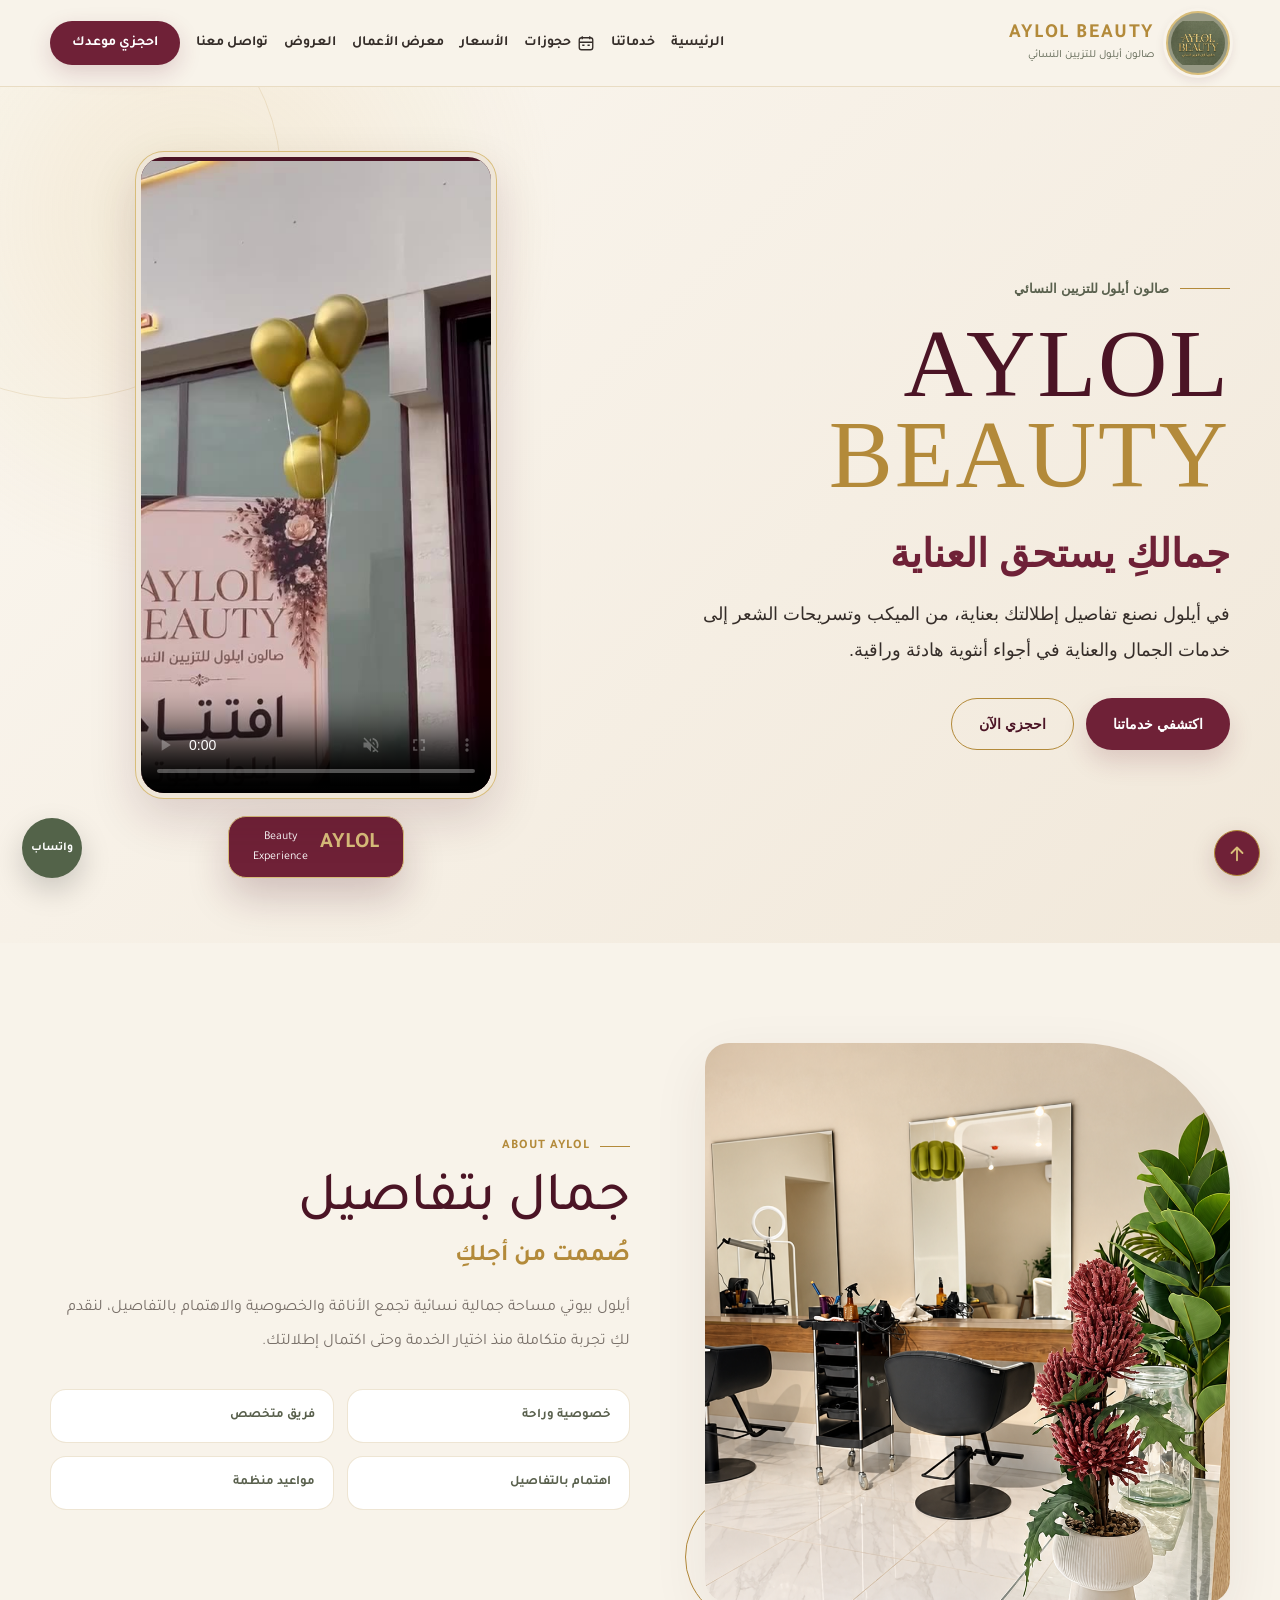
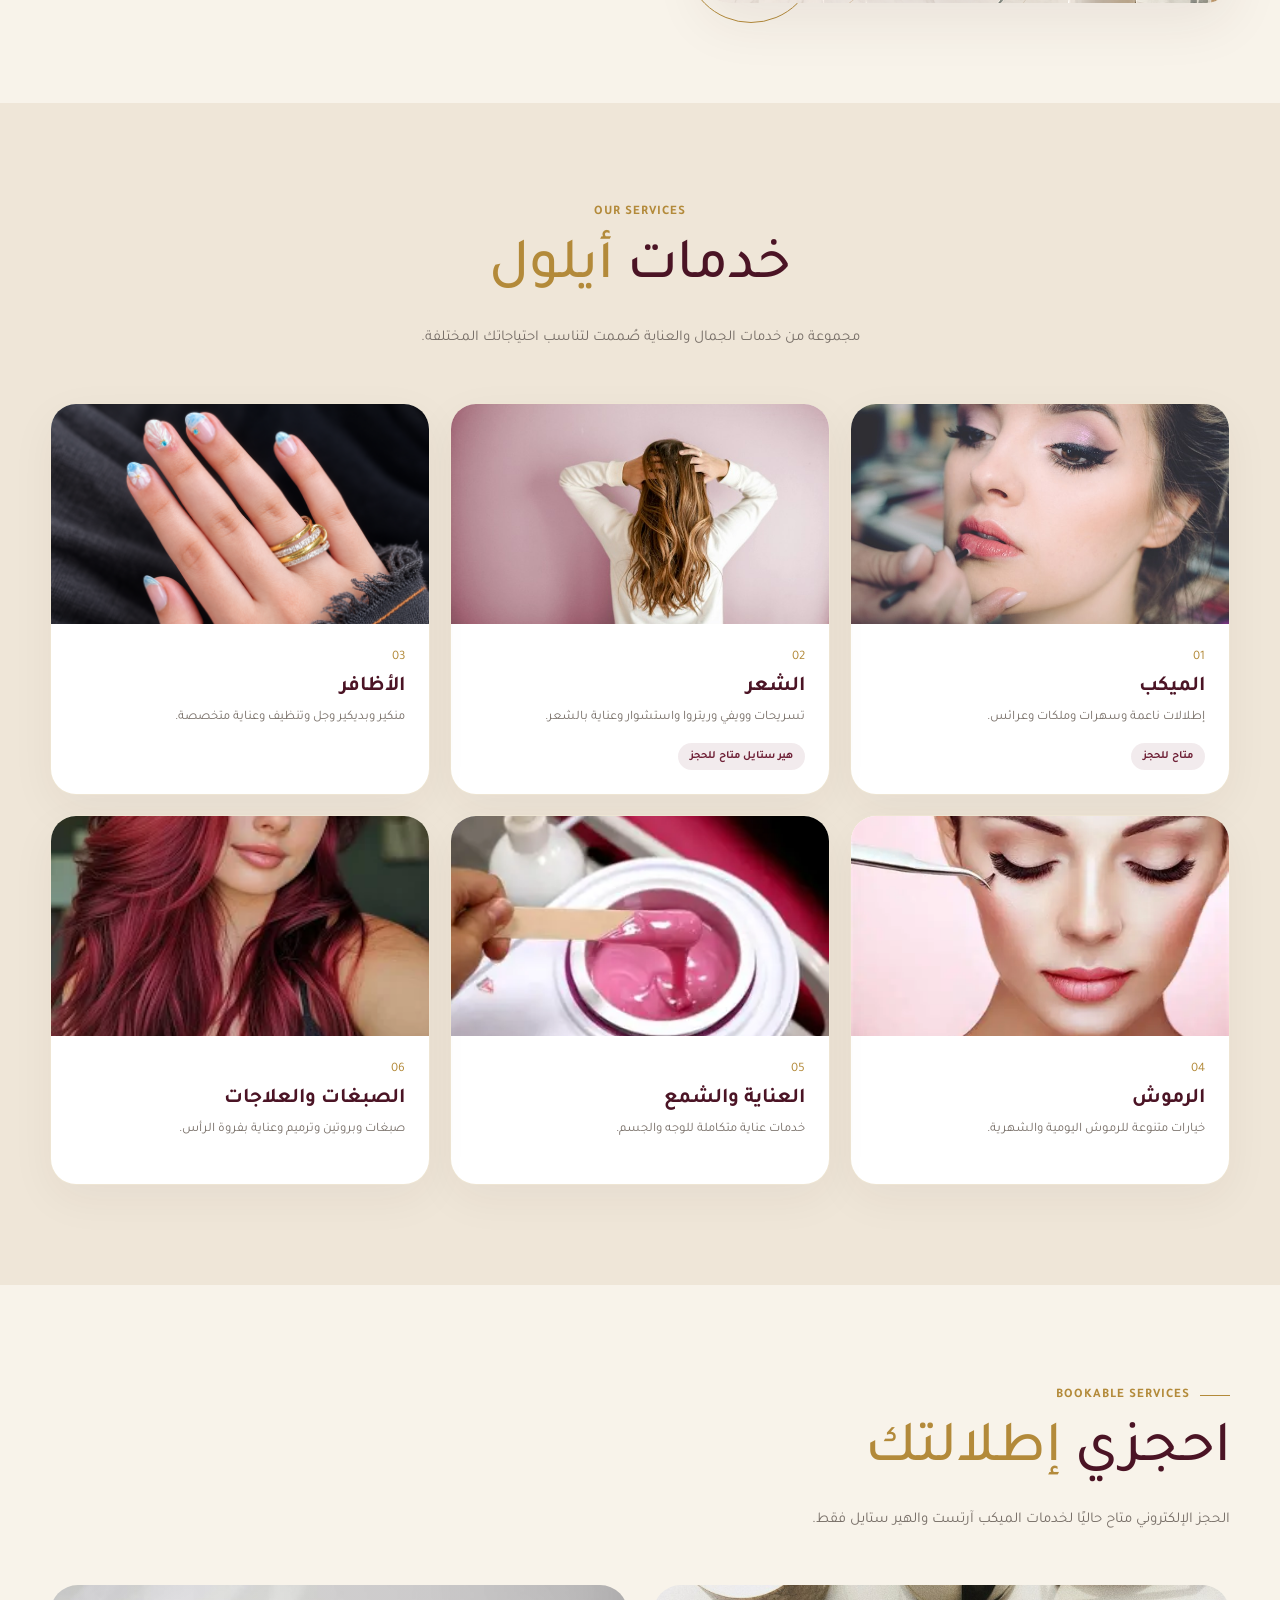
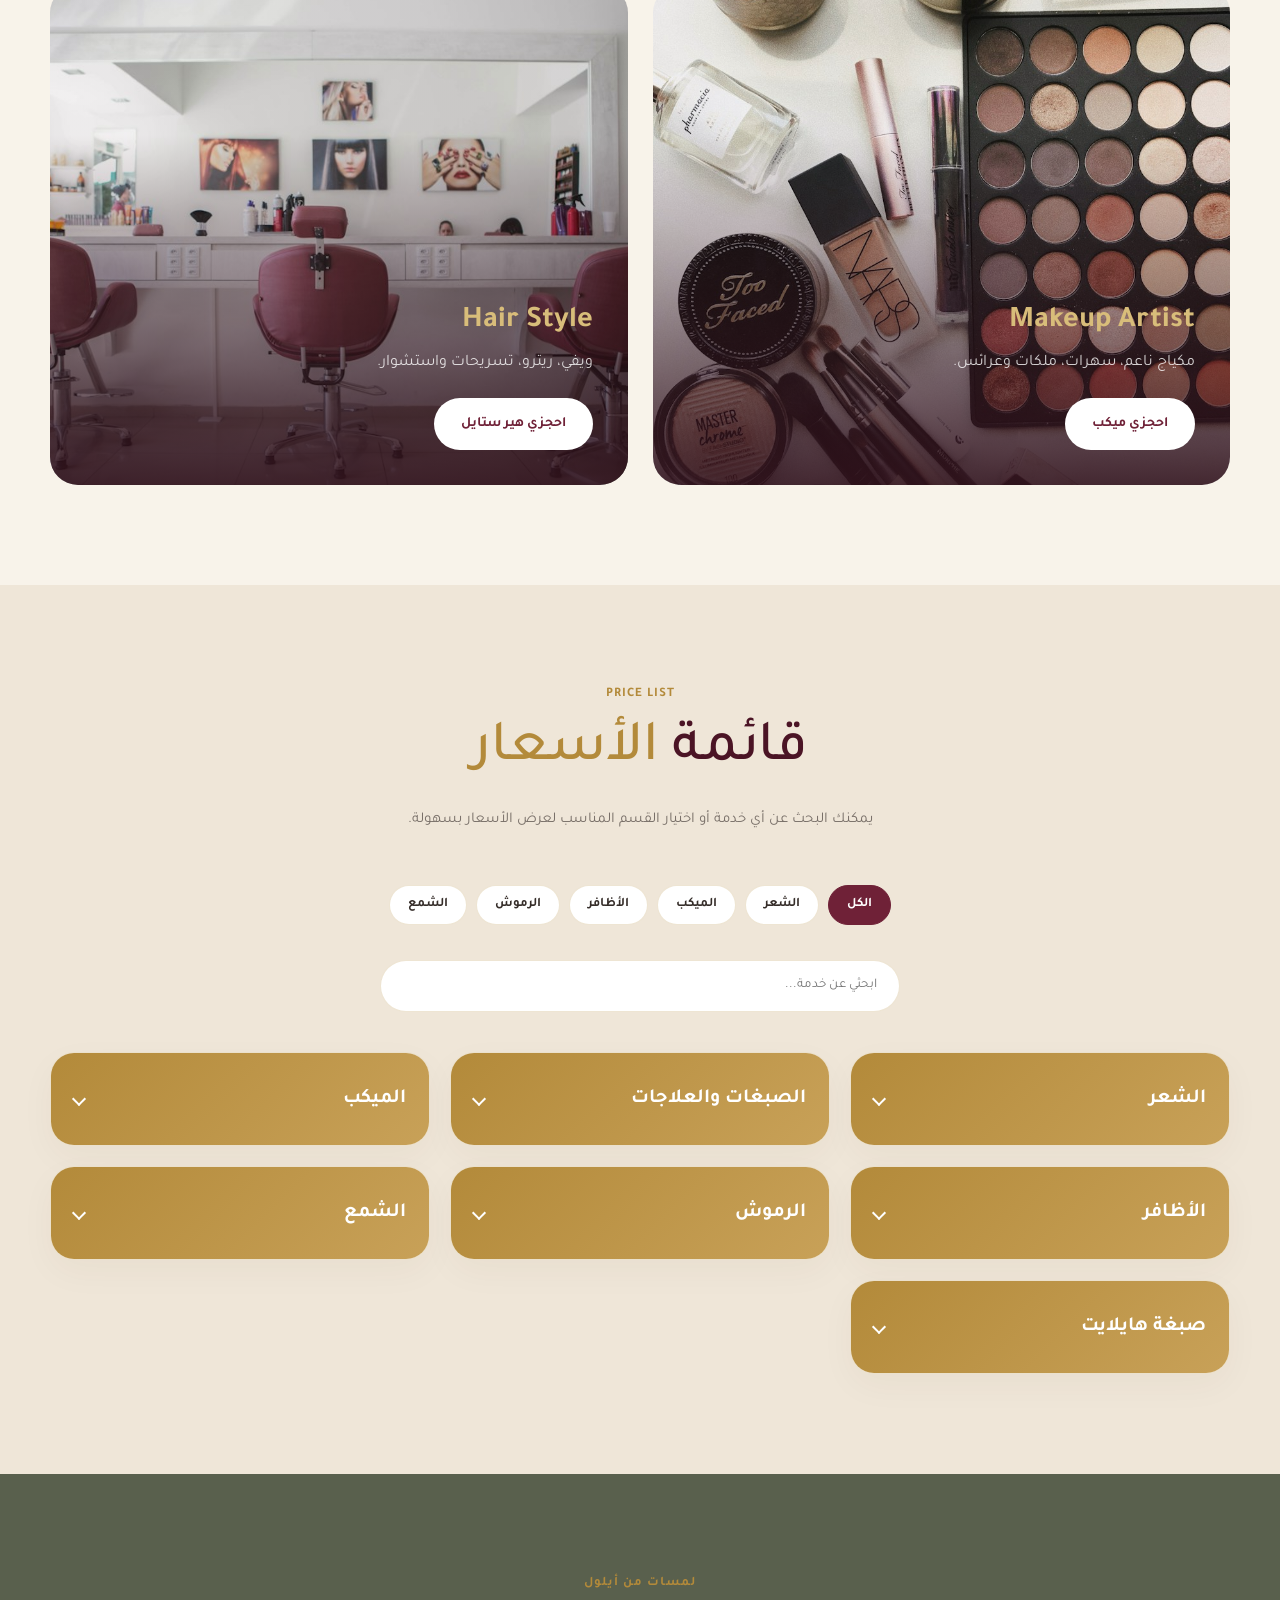
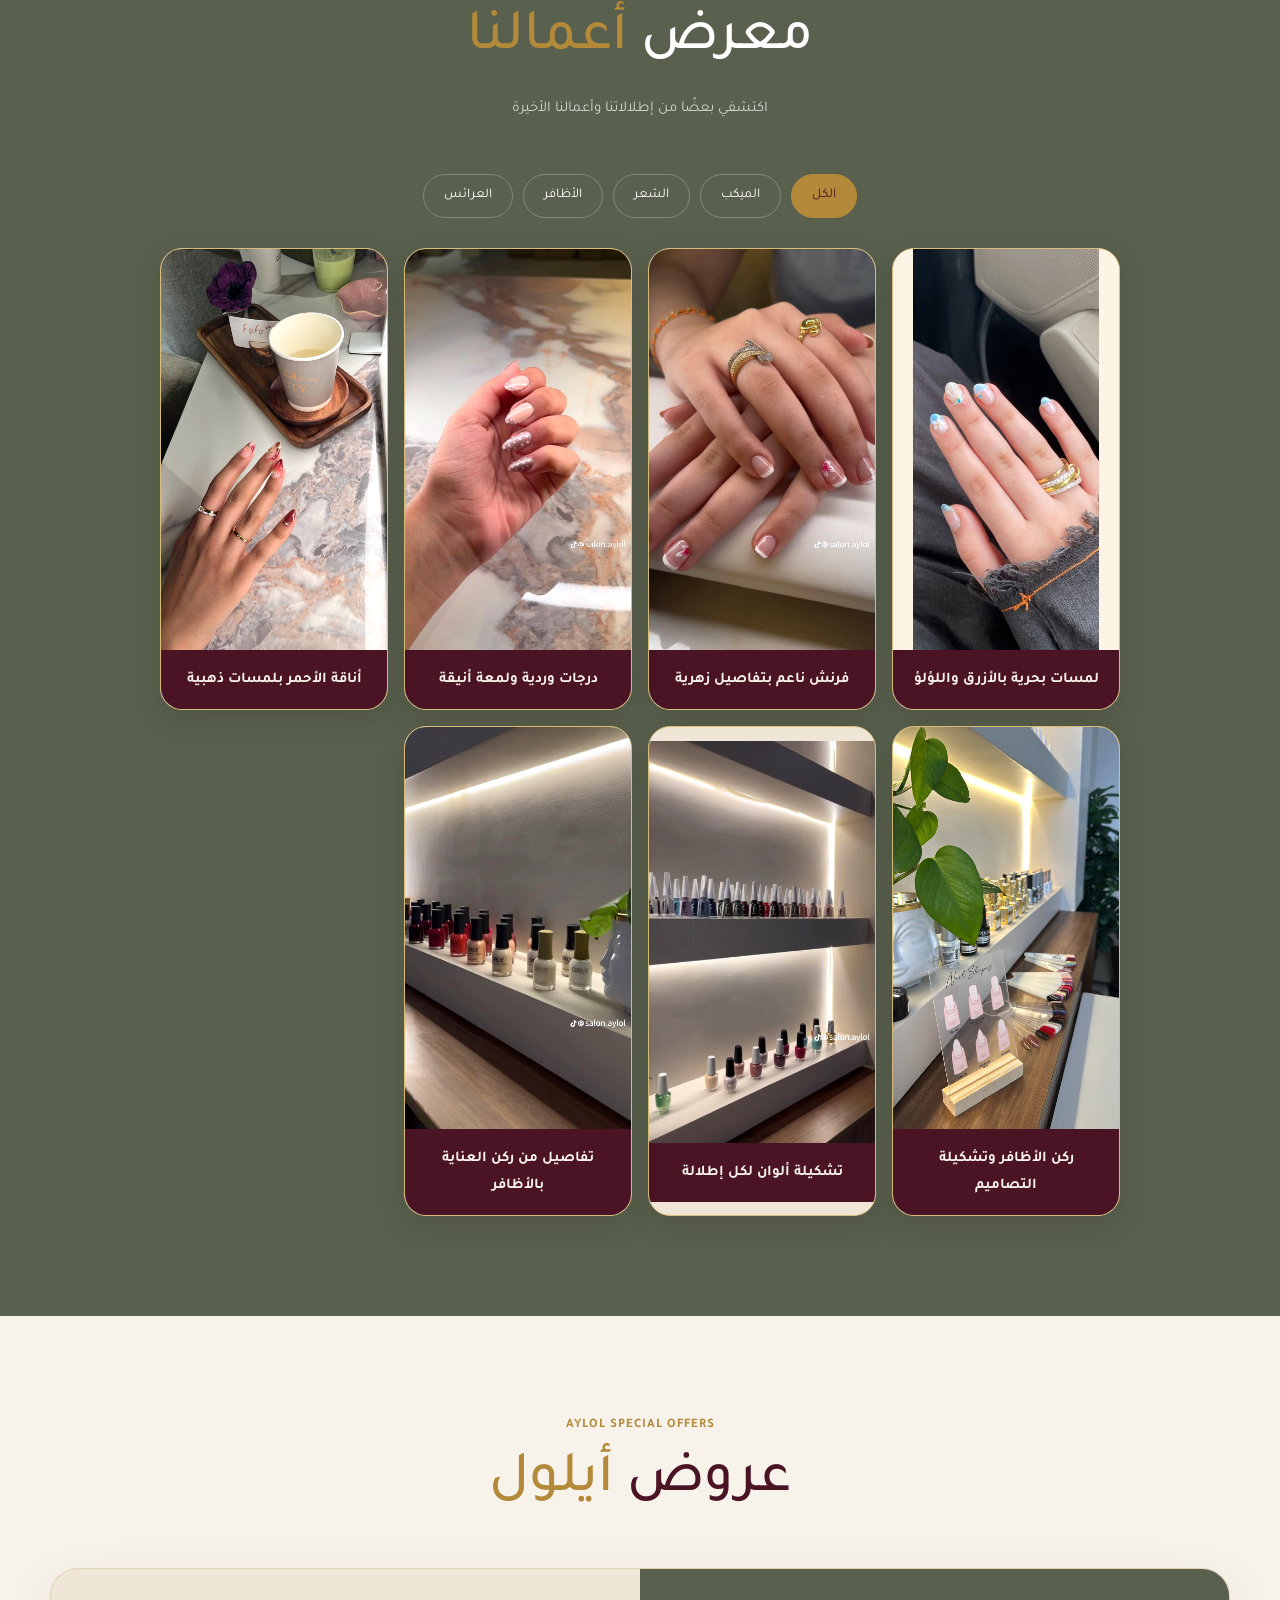
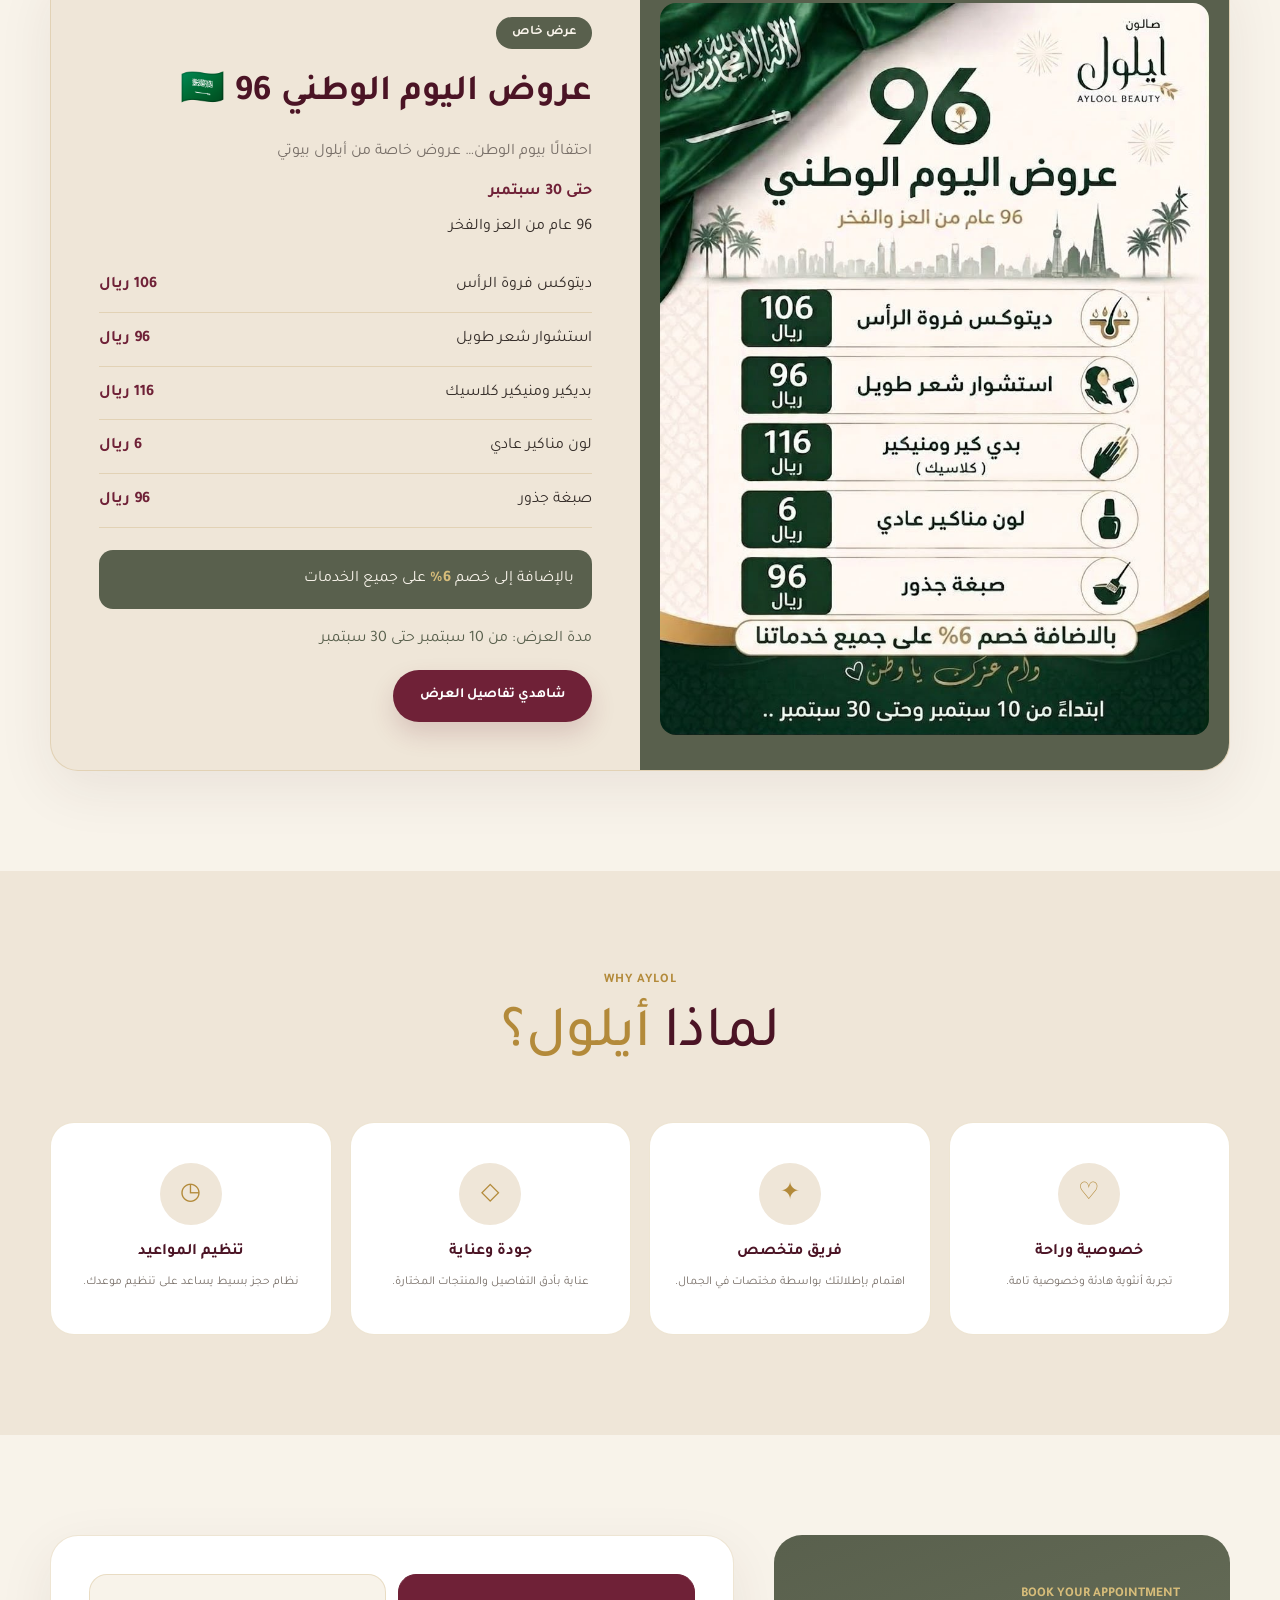
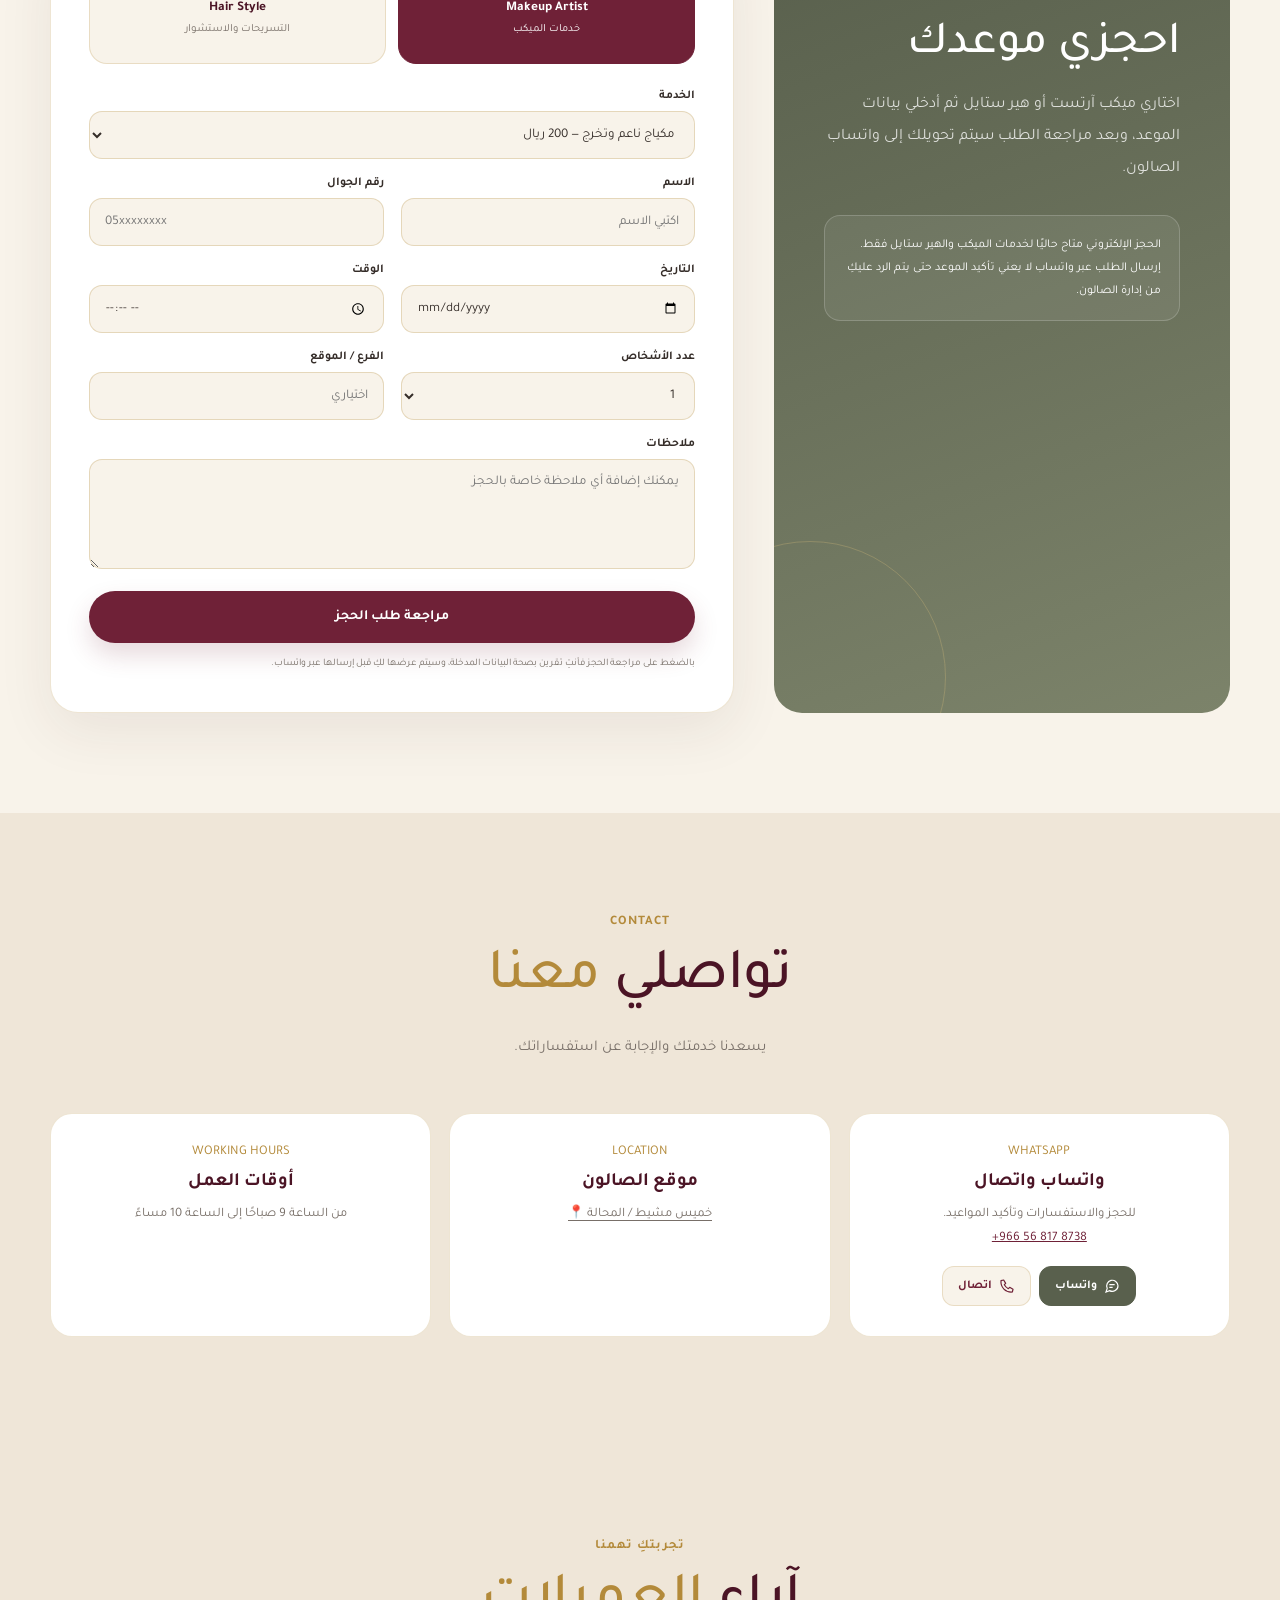
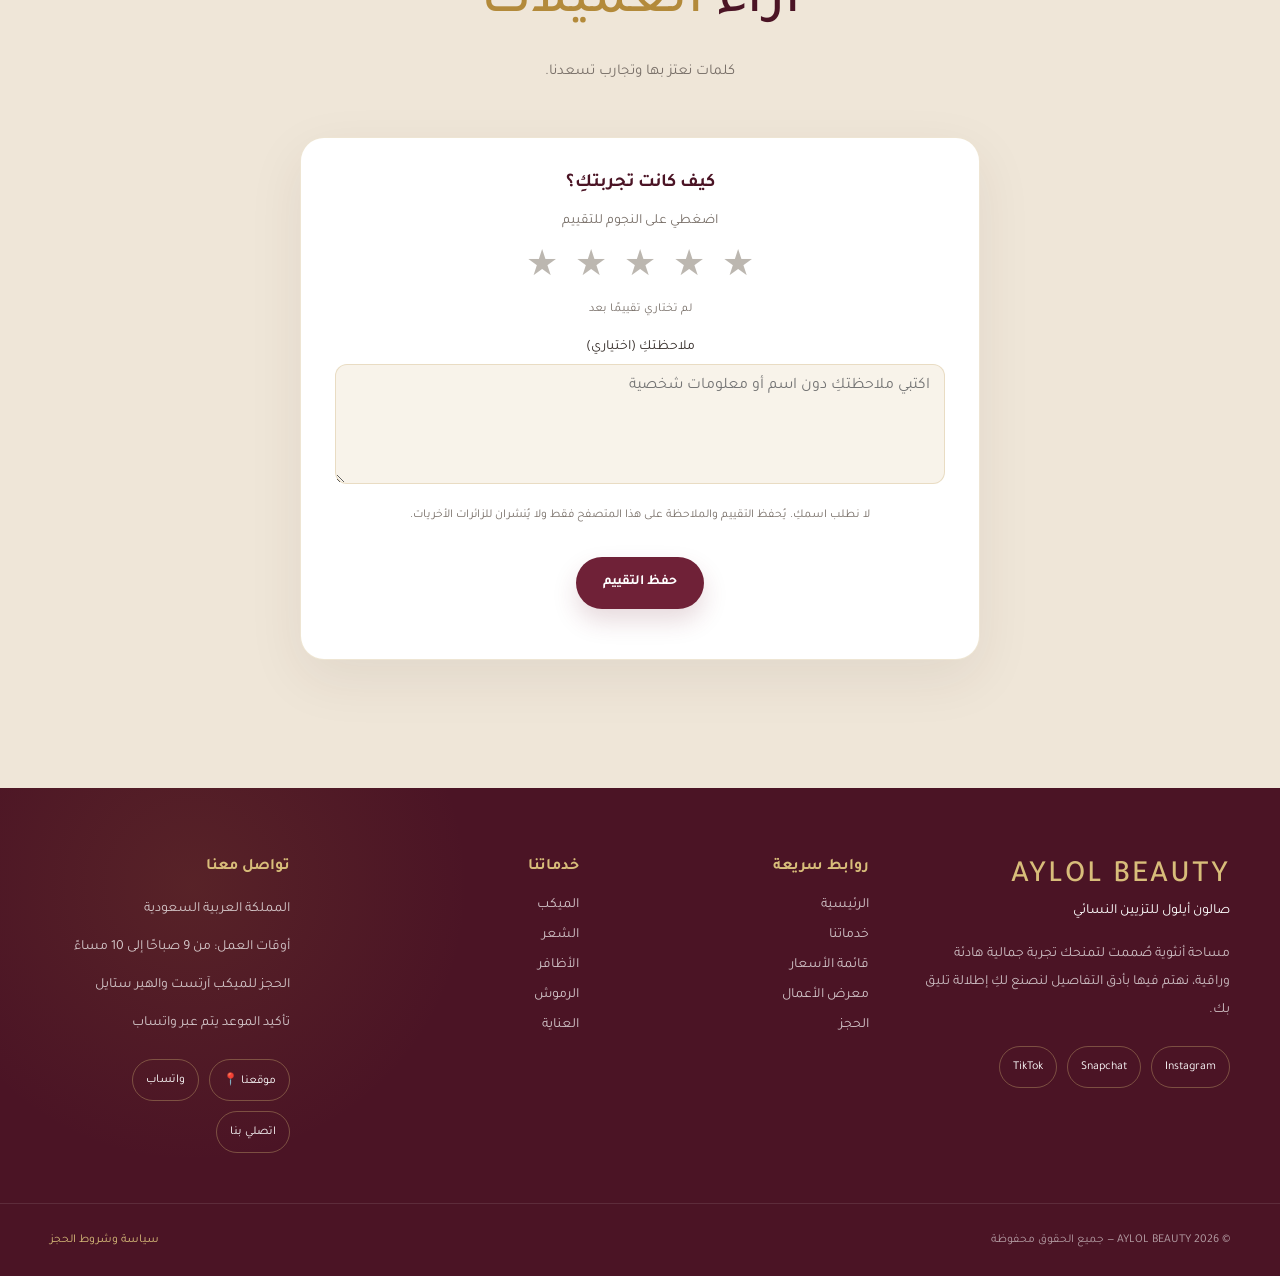
<file: index.html>
<!DOCTYPE html>

<html
    lang="ar"
    dir="rtl"
>

<head>
    <link rel="stylesheet" href="media/fonts/tajawal.css">

    <meta charset="UTF-8">

    <meta
        name="viewport"
        content="width=device-width, initial-scale=1.0"
    >

    <meta
        name="description"
        content="AYLOL BEAUTY - صالون أيلول للتزيين النسائي. خدمات الميكب والشعر والأظافر والرموش والعناية."
    >

    <title>
        AYLOL BEAUTY | صالون أيلول للتزيين النسائي
    </title>

    <style>

        :root {
            --burgundy: #6f2137;
            --burgundy-dark: #4b1425;
            --green: #7c836a;
            --green-dark: #59604d;
            --gold: #b38a3a;
            --gold-light: #d8bd7a;
            --cream: #f8f3ea;
            --beige: #efe6d8;
            --white: #ffffff;
            --text: #352d29;
            --muted: #786f68;
            --border: rgba(179, 138, 58, 0.22);
            --shadow: 0 18px 55px rgba(64, 42, 35, 0.08);
        }

        * {
            box-sizing: border-box;
        }

        html {
            overflow-x: clip;
            scroll-behavior: smooth;
            scroll-padding-top: calc(var(--header-height, 86px) + 16px);
        }

        body {
            margin: 0;
            background: var(--cream);
            color: var(--text);
            font-family: "Tajawal", Tahoma, Arial, sans-serif;
            overflow-x: hidden;
        }

        body.modal-open {
            overflow: hidden;
        }

        button,
        input,
        select,
        textarea {
            font-family: inherit;
        }

        button,
        a {
            -webkit-tap-highlight-color: transparent;
        }

        img {
            display: block;
            max-width: 100%;
        }

        .container {
            width: min(1180px, calc(100% - 32px));
            margin: auto;
        }

        .section {
            padding: 100px 0;
        }

        .section-soft {
            background: var(--beige);
        }

        .section-green {
            background: var(--green-dark);
            color: #fff;
        }

        .eyebrow {
            display: inline-flex;
            align-items: center;
            gap: 10px;
            color: var(--gold);
            font-size: 13px;
            letter-spacing: 1px;
            font-weight: 700;
            margin-bottom: 14px;
        }

        .eyebrow::before {
            content: "";
            width: 30px;
            height: 1px;
            background: var(--gold);
        }

        .section-heading {
            max-width: 680px;
            margin-bottom: 50px;
        }

        .section-heading.center {
            margin-right: auto;
            margin-left: auto;
            text-align: center;
        }

        .section-heading.center .eyebrow::before {
            display: none;
        }

        .section-heading h2 {
            margin: 0;
            color: var(--burgundy-dark);
            font-family: "Tajawal", Tahoma, Arial, sans-serif;
            font-size: clamp(34px, 5vw, 58px);
            line-height: 1.2;
            font-weight: 500;
        }

        .section-heading h2 span {
            color: var(--gold);
        }

        .section-heading p {
            color: var(--muted);
            line-height: 2;
            font-size: 15px;
            margin: 18px 0 0;
        }

        .btn {
            min-height: 52px;
            padding: 0 27px;
            border-radius: 999px;
            border: 0;
            text-decoration: none;
            cursor: pointer;
            display: inline-flex;
            justify-content: center;
            align-items: center;
            gap: 9px;
            font-size: 14px;
            font-weight: 700;
            transition:
                transform 0.25s ease,
                background 0.25s ease,
                color 0.25s ease,
                box-shadow 0.25s ease;
        }

        .btn-primary {
            background: var(--burgundy);
            color: #fff;
            box-shadow: 0 12px 25px rgba(111, 33, 55, 0.17);
        }

        .btn-primary:hover {
            background: var(--burgundy-dark);
            transform: translateY(-3px);
        }

        .btn-outline {
            border: 1px solid var(--gold);
            background: transparent;
            color: var(--burgundy-dark);
        }

        .btn-outline:hover {
            background: var(--gold);
            color: #fff;
            transform: translateY(-3px);
        }

        /* ================= HERO ================= */

        .hero {
            position: relative;
            min-height: calc(100vh - 85px);
            display: flex;
            align-items: center;
            overflow: hidden;
            background:
                radial-gradient(
                    circle at 15% 15%,
                    rgba(216, 189, 122, 0.22),
                    transparent 28%
                ),
                linear-gradient(
                    135deg,
                    #fbf7f0 0%,
                    #f1e8da 100%
                );
        }

        .hero::before {
            content: "";
            position: absolute;
            width: 430px;
            height: 430px;
            border: 1px solid rgba(179, 138, 58, 0.16);
            border-radius: 50%;
            left: -150px;
            top: -120px;
        }

        .hero-grid {
            display: grid;
            grid-template-columns: 1fr 0.92fr;
            gap: 70px;
            align-items: center;
            padding: 65px 0;
        }

        .hero-content {
            position: relative;
            z-index: 2;
        }

        .hero-content {
            font-family: Tahoma, Arial, sans-serif;
        }

        .hero-mini {
            display: flex;
            align-items: center;
            gap: 11px;
            color: var(--green-dark);
            font-size: 13px;
            font-weight: 600;
            margin-bottom: 22px;
        }

        .hero-mini span {
            width: 50px;
            height: 1px;
            background: var(--gold);
        }

        .hero h1 {
            margin: 0;
            font-family: Georgia, "Times New Roman", serif;
            color: var(--burgundy-dark);
            font-size: clamp(54px, 8vw, 96px);
            font-weight: 500;
            line-height: 0.95;
            letter-spacing: 2px;
        }

        .hero h1 em {
            color: var(--gold);
            font-style: normal;
            display: block;
        }

        .hero-arabic-title {
            margin: 25px 0 12px;
            color: var(--burgundy);
            font-size: clamp(25px, 4vw, 39px);
            line-height: 1.5;
            font-weight: 700;
        }

        .hero-description {
            color: var(--text);
            max-width: 560px;
            font-size: clamp(16px, 1.5vw, 18px);
            line-height: 2;
            margin: 0 0 30px;
        }

        .hero-actions {
            display: flex;
            gap: 12px;
            flex-wrap: wrap;
        }

        .hero-visual {
            position: relative;
            min-height: 620px;
        }

        .hero-image-main {
            width: 82%;
            height: 570px;
            margin-right: auto;
            border-radius: 190px 190px 25px 25px;
            overflow: hidden;
            box-shadow: var(--shadow);
            border: 7px solid rgba(255, 255, 255, 0.6);
        }

        .hero-image-main img,
        .hero-image-main video {
            width: 100%;
            height: 100%;
            object-fit: cover;
        }

        .hero-visual.video-ready {
            min-height: 0;
        }

        .hero-visual.video-ready .hero-image-main {
            position: relative;
            width: min(100%, 360px);
            height: auto;
            aspect-ratio: 464 / 832;
            margin-inline: auto;
            border-radius: 28px;
            border: 5px solid var(--beige);
            background: var(--burgundy-dark);
            box-shadow: 0 0 0 1px var(--gold-light), 0 20px 48px rgba(75, 20, 37, .16);
        }

        .hero-visual.video-ready video {
            display: block;
            position: absolute;
            inset: 0;
            object-fit: contain;
            object-position: center;
        }

        .hero-visual.video-ready .hero-badge {
            position: static;
            width: fit-content;
            height: auto;
            margin: 18px auto 0;
            padding: 10px 24px;
            border: 1px solid var(--gold-light);
            border-radius: 18px;
            flex-direction: row;
            gap: 12px;
        }

        .hero-image-main [hidden] {
            display: none;
        }

        .hero-badge {
            position: absolute;
            right: -20px;
            bottom: 50px;
            width: 175px;
            height: 175px;
            border-radius: 50%;
            background: var(--burgundy);
            border: 6px solid var(--cream);
            color: #fff;
            display: flex;
            flex-direction: column;
            justify-content: center;
            align-items: center;
            text-align: center;
            box-shadow: 0 18px 40px rgba(75, 20, 37, 0.22);
        }

        .hero-badge strong {
            color: var(--gold-light);
            font-family: "Tajawal", Tahoma, Arial, sans-serif;
            font-size: 22px;
            margin-bottom: 5px;
        }

        .hero-badge span {
            font-size: 12px;
            line-height: 1.7;
        }

        /* ================= ABOUT ================= */

        .about-grid {
            display: grid;
            grid-template-columns: 0.95fr 1.05fr;
            gap: 75px;
            align-items: center;
        }

        .about-image {
            position: relative;
        }

        .about-image img {
            width: 100%;
            height: 560px;
            object-fit: cover;
            border-radius: 24px 150px 24px 24px;
            box-shadow: var(--shadow);
        }

        .about-image::after {
            content: "";
            position: absolute;
            width: 130px;
            height: 130px;
            border: 1px solid var(--gold);
            left: -20px;
            bottom: -20px;
            border-radius: 50%;
            z-index: -1;
        }

        .about-content h2 {
            margin: 0;
            color: var(--burgundy-dark);
            font-family: "Tajawal", Tahoma, Arial, sans-serif;
            font-size: clamp(36px, 5vw, 55px);
            font-weight: 500;
        }

        .about-content h3 {
            margin: 8px 0 20px;
            color: var(--gold);
            font-size: 24px;
        }

        .about-content p {
            color: var(--muted);
            line-height: 2.1;
            margin: 0 0 30px;
        }

        .about-features {
            display: grid;
            grid-template-columns: 1fr 1fr;
            gap: 13px;
        }

        .about-feature {
            padding: 18px;
            border-radius: 16px;
            background: #fff;
            border: 1px solid var(--border);
            font-size: 13px;
            font-weight: 700;
            color: var(--green-dark);
        }

        /* ================= SERVICES ================= */

        .services-grid {
            display: grid;
            grid-template-columns: repeat(3, 1fr);
            gap: 20px;
        }

        .service-card {
            position: relative;
            min-height: 370px;
            overflow: hidden;
            border-radius: 26px;
            background: #fff;
            border: 1px solid var(--border);
            box-shadow: 0 14px 45px rgba(66, 43, 34, 0.05);
            transition:
                transform 0.3s ease,
                box-shadow 0.3s ease;
        }

        .service-card:hover {
            transform: translateY(-7px);
            box-shadow: var(--shadow);
        }

        .service-photo {
            height: 220px;
            overflow: hidden;
        }

        .service-photo img {
            width: 100%;
            height: 100%;
            object-fit: cover;
            transition: transform 0.5s ease;
        }

        .service-card:hover img {
            transform: scale(1.05);
        }

        .service-body {
            padding: 24px;
        }

        .service-number {
            color: var(--gold);
            font-family: "Tajawal", Tahoma, Arial, sans-serif;
            font-size: 13px;
        }

        .service-body h3 {
            color: var(--burgundy-dark);
            font-size: 21px;
            margin: 7px 0;
        }

        .service-body p {
            margin: 0;
            color: var(--muted);
            font-size: 13px;
            line-height: 1.8;
        }

        .booking-available {
            margin-top: 14px;
            display: inline-flex;
            padding: 7px 12px;
            background: rgba(111, 33, 55, 0.09);
            color: var(--burgundy);
            border-radius: 999px;
            font-size: 11px;
            font-weight: 700;
        }

        /* ================= FEATURED ================= */

        .featured-grid {
            display: grid;
            grid-template-columns: 1fr 1fr;
            gap: 25px;
        }

        .featured-card {
            position: relative;
            min-height: 500px;
            border-radius: 28px;
            overflow: hidden;
            color: #fff;
        }

        .featured-card img {
            position: absolute;
            inset: 0;
            width: 100%;
            height: 100%;
            object-fit: cover;
        }

        .featured-card::after {
            content: "";
            position: absolute;
            inset: 0;
            background:
                linear-gradient(
                    to top,
                    rgba(49, 18, 28, 0.9),
                    rgba(49, 18, 28, 0.05) 70%
                );
        }

        .featured-content {
            position: absolute;
            z-index: 2;
            bottom: 35px;
            right: 35px;
            left: 35px;
        }

        .featured-content h3 {
            margin: 0 0 8px;
            color: var(--gold-light);
            font-size: 30px;
        }

        .featured-content p {
            line-height: 1.9;
            color: rgba(255, 255, 255, 0.8);
            margin: 0 0 20px;
        }

        .featured-content .btn {
            background: #fff;
            color: var(--burgundy);
        }

        /* ================= PRICES ================= */

        .price-toolbar {
            display: flex;
            flex-wrap: wrap;
            justify-content: center;
            gap: 9px;
            margin-bottom: 35px;
        }

        .price-filter {
            border: 1px solid var(--border);
            border-radius: 999px;
            padding: 11px 18px;
            background: #fff;
            color: var(--text);
            cursor: pointer;
            font-size: 13px;
            font-weight: 700;
            transition: 0.25s ease;
        }

        .price-filter.active,
        .price-filter:hover {
            background: var(--burgundy);
            border-color: var(--burgundy);
            color: #fff;
        }

        .price-search-wrap {
            max-width: 520px;
            margin: 0 auto 40px;
        }

        .price-search-wrap input {
            width: 100%;
            min-height: 52px;
            border: 1px solid var(--border);
            background: #fff;
            border-radius: 999px;
            padding: 0 22px;
            outline: none;
            color: var(--text);
        }

        .price-search-wrap input:focus {
            border-color: var(--gold);
            box-shadow: 0 0 0 4px rgba(179, 138, 58, 0.09);
        }

        .prices-grid {
            display: grid;
            grid-template-columns: repeat(3, 1fr);
            gap: 20px;
            align-items: start;
        }

        .price-card {
            background: rgba(255, 255, 255, 0.77);
            border: 1px solid var(--border);
            border-radius: 24px;
            overflow: hidden;
            box-shadow: 0 12px 35px rgba(66, 43, 34, 0.04);
        }

        .price-card.hidden {
            display: none;
        }

        #header-placeholder {
            height: var(--header-height, 86px);
        }

        .price-card-header {
            min-height: 92px;
            display: flex;
            align-items: center;
            justify-content: space-between;
            gap: 16px;
            cursor: pointer;
            list-style: none;
            padding: 20px 23px;
            background: linear-gradient(
                135deg,
                var(--gold),
                #c8a158
            );
            color: #fff;
        }

        .price-card-header::-webkit-details-marker {
            display: none;
        }

        .price-card-header:focus-visible {
            outline: 3px solid var(--burgundy);
            outline-offset: -5px;
        }

        .price-card-header:hover {
            background: var(--gold);
        }

        .price-toggle {
            width: 10px;
            height: 10px;
            flex-shrink: 0;
            border-right: 2px solid currentColor;
            border-bottom: 2px solid currentColor;
            transform: rotate(45deg);
            transition: transform 0.2s ease;
        }

        .price-card[open] .price-toggle {
            transform: rotate(225deg);
        }

        @media (prefers-reduced-motion: reduce) {
            .price-toggle { transition: none; }
        }

        .price-card-header h3 {
            margin: 0;
            font-size: 20px;
        }

        .price-list {
            padding: 10px 20px 18px;
        }

        .price-item {
            display: flex;
            justify-content: space-between;
            gap: 15px;
            padding: 14px 3px;
            border-bottom: 1px solid rgba(179, 138, 58, 0.13);
            font-size: 13px;
            line-height: 1.7;
        }

        .price-item:last-child {
            border-bottom: 0;
        }

        .price-name {
            flex: 1;
        }

        .price-value {
            min-width: max-content;
            color: var(--burgundy);
            font-weight: 700;
        }

        .price-bookable {
            display: inline-block;
            color: var(--green-dark);
            background: rgba(124, 131, 106, 0.11);
            padding: 3px 7px;
            border-radius: 999px;
            font-size: 9px;
            margin-right: 5px;
        }

        /* ================= GALLERY ================= */

        .gallery-filters {
            display: flex;
            justify-content: center;
            flex-wrap: wrap;
            gap: 10px;
            margin-bottom: 30px;
        }

        .gallery-filter {
            background: transparent;
            border: 1px solid rgba(255, 255, 255, 0.25);
            color: #fff;
            padding: 10px 20px;
            border-radius: 999px;
            cursor: pointer;
        }

        .gallery-filter.active {
            background: var(--gold);
            border-color: var(--gold);
            color: var(--burgundy-dark);
        }

        .gallery-grid {
            display: grid;
            grid-template-columns: repeat(3, 1fr);
            gap: 14px;
        }

        .gallery-item {
            height: 370px;
            border-radius: 22px;
            overflow: hidden;
            cursor: pointer;
            position: relative;
        }

        .gallery-item.hidden {
            display: none;
        }

        .gallery-item img {
            width: 100%;
            height: 100%;
            object-fit: cover;
            transition: transform 0.45s ease;
        }

        .gallery-item::after {
            content: "عرض الصورة";
            position: absolute;
            inset: 0;
            display: flex;
            justify-content: center;
            align-items: center;
            background: rgba(75, 20, 37, 0.55);
            color: #fff;
            opacity: 0;
            transition: opacity 0.3s ease;
        }

        .gallery-item:hover::after {
            opacity: 1;
        }

        .gallery-item:hover img {
            transform: scale(1.06);
        }

        /* ================= OFFERS ================= */

        .offer-card {
            position: relative;
            background: var(--burgundy);
            border-radius: 30px;
            overflow: hidden;
            min-height: 380px;
            padding: 55px;
            color: #fff;
            display: flex;
            align-items: center;
        }

        .offer-card::after {
            content: "";
            position: absolute;
            width: 430px;
            height: 430px;
            border-radius: 50%;
            border: 1px solid rgba(216, 189, 122, 0.3);
            left: -100px;
            top: -150px;
        }

        .offer-content {
            position: relative;
            z-index: 2;
            max-width: 630px;
        }

        .offer-content small {
            color: var(--gold-light);
            font-weight: 700;
        }

        .offer-content h2 {
            font-size: clamp(34px, 5vw, 56px);
            font-family: "Tajawal", Tahoma, Arial, sans-serif;
            font-weight: 500;
            margin: 12px 0;
        }

        .offer-content p {
            line-height: 2;
            color: rgba(255, 255, 255, 0.75);
        }

        /* ================= WHY ================= */

        .why-grid {
            display: grid;
            grid-template-columns: repeat(4, 1fr);
            gap: 18px;
        }

        .why-card {
            text-align: center;
            padding: 40px 22px;
            border: 1px solid var(--border);
            border-radius: 24px;
            background: #fff;
        }

        .why-icon {
            width: 62px;
            height: 62px;
            margin: 0 auto 18px;
            border-radius: 50%;
            background: var(--beige);
            color: var(--gold);
            display: flex;
            align-items: center;
            justify-content: center;
            font-size: 24px;
        }

        .why-card h3 {
            color: var(--burgundy-dark);
            margin: 0 0 9px;
            font-size: 16px;
        }

        .why-card p {
            color: var(--muted);
            font-size: 12px;
            line-height: 1.9;
            margin: 0;
        }

        /* ================= BOOKING ================= */

        .booking-layout {
            display: grid;
            grid-template-columns: 0.8fr 1.2fr;
            gap: 40px;
            align-items: stretch;
        }

        .booking-intro {
            background:
                linear-gradient(
                    160deg,
                    var(--green-dark),
                    var(--green)
                );
            color: #fff;
            padding: 50px;
            border-radius: 28px;
            position: relative;
            overflow: hidden;
        }

        .booking-intro::after {
            content: "";
            position: absolute;
            width: 270px;
            height: 270px;
            border: 1px solid rgba(216, 189, 122, 0.3);
            border-radius: 50%;
            left: -100px;
            bottom: -100px;
        }

        .booking-intro small {
            color: var(--gold-light);
            font-weight: 700;
        }

        .booking-intro h2 {
            font-family: "Tajawal", Tahoma, Arial, sans-serif;
            font-size: 46px;
            font-weight: 500;
            margin: 14px 0;
        }

        .booking-intro p {
            color: rgba(255, 255, 255, 0.78);
            line-height: 2;
        }

        .booking-note {
            margin-top: 30px;
            padding: 18px;
            border-radius: 16px;
            border: 1px solid rgba(255, 255, 255, 0.18);
            background: rgba(255, 255, 255, 0.07);
            font-size: 12px;
            line-height: 1.9;
        }

        .booking-form-card {
            background: #fff;
            border: 1px solid var(--border);
            border-radius: 28px;
            padding: 38px;
            box-shadow: var(--shadow);
        }

        .booking-type-options {
            display: grid;
            grid-template-columns: 1fr 1fr;
            gap: 12px;
            margin-bottom: 25px;
        }

        .booking-type {
            border: 1px solid var(--border);
            background: var(--cream);
            border-radius: 18px;
            min-height: 90px;
            cursor: pointer;
            padding: 16px;
            text-align: center;
            transition: 0.25s ease;
        }

        .booking-type strong {
            display: block;
            color: var(--burgundy-dark);
            margin-bottom: 4px;
        }

        .booking-type span {
            font-size: 11px;
            color: var(--muted);
        }

        .booking-type.active {
            background: var(--burgundy);
            border-color: var(--burgundy);
        }

        .booking-type.active strong,
        .booking-type.active span {
            color: #fff;
        }

        .form-grid {
            display: grid;
            grid-template-columns: 1fr 1fr;
            gap: 17px;
        }

        .form-group {
            display: flex;
            flex-direction: column;
            gap: 8px;
        }

        .form-group.full {
            grid-column: 1 / -1;
        }

        .form-group label {
            font-size: 12px;
            color: var(--text);
            font-weight: 700;
        }

        .form-group input,
        .form-group select,
        .form-group textarea {
            width: 100%;
            border: 1px solid rgba(179, 138, 58, 0.27);
            background: var(--cream);
            color: var(--text);
            border-radius: 13px;
            padding: 0 15px;
            min-height: 48px;
            outline: none;
        }

        .form-group textarea {
            min-height: 110px;
            padding-top: 14px;
            resize: vertical;
        }

        .form-group input:focus,
        .form-group select:focus,
        .form-group textarea:focus {
            border-color: var(--gold);
            box-shadow: 0 0 0 4px rgba(179, 138, 58, 0.08);
        }

        .booking-error {
            display: none;
            margin-bottom: 17px;
            padding: 13px 15px;
            background: #fff0f3;
            border: 1px solid #e7bec8;
            color: #8d2945;
            border-radius: 12px;
            font-size: 12px;
            line-height: 1.8;
        }

        .booking-error.show {
            display: block;
        }

        .booking-submit {
            margin-top: 22px;
            width: 100%;
        }

        .booking-terms {
            font-size: 10px;
            color: var(--muted);
            line-height: 1.9;
            margin-top: 12px;
        }

        /* ================= CONTACT ================= */

        .contact-grid {
            display: grid;
            grid-template-columns: repeat(3, 1fr);
            gap: 18px;
        }

        .contact-card {
            text-align: center;
            background: #fff;
            border: 1px solid var(--border);
            border-radius: 22px;
            padding: 30px;
        }

        .contact-card small {
            color: var(--gold);
            display: block;
            margin-bottom: 10px;
        }

        .contact-actions {
            display: flex;
            justify-content: center;
            flex-wrap: wrap;
            gap: 8px;
            margin-top: 14px;
        }

        .contact-actions .contact-action {
            display: inline-flex;
            align-items: center;
            justify-content: center;
            gap: 7px;
            min-height: 40px;
            padding: 0 15px;
            border: 1px solid var(--border);
            border-radius: 12px;
            background: var(--cream);
            color: var(--burgundy);
            text-decoration: none;
            font-size: 12px;
            font-weight: 700;
            transition: background .2s ease, border-color .2s ease;
        }

        .contact-actions .contact-action-whatsapp {
            background: var(--green-dark);
            border-color: var(--green-dark);
            color: #fff;
        }

        .contact-actions .contact-action:hover { border-color: var(--gold); background: var(--beige); }
        .contact-actions .contact-action-whatsapp:hover { background: var(--burgundy); border-color: var(--burgundy); }
        .contact-actions .contact-action:focus-visible { outline: 2px solid var(--gold); outline-offset: 3px; }
        .contact-action svg { width: 16px; height: 16px; flex-shrink: 0; }

        .contact-card h3 {
            color: var(--burgundy-dark);
            margin: 0 0 9px;
        }

        .contact-card p {
            color: var(--muted);
            line-height: 1.9;
            font-size: 13px;
            margin: 0;
        }

        /* ================= WHATSAPP ================= */

        .back-to-home {
            position: fixed;
            right: max(20px, env(safe-area-inset-right));
            bottom: max(24px, env(safe-area-inset-bottom));
            z-index: 900;
            width: 46px;
            height: 46px;
            display: flex;
            align-items: center;
            justify-content: center;
            background: var(--burgundy);
            color: var(--gold-light);
            border: 1px solid var(--gold);
            border-radius: 50%;
            box-shadow: 0 8px 24px rgba(75, 20, 37, .18);
            text-decoration: none;
        }
        .back-to-home:hover { background: var(--burgundy-dark); }
        .back-to-home:focus-visible { outline: 3px solid var(--gold); outline-offset: 4px; }
        @media (prefers-reduced-motion: reduce) { html { scroll-behavior: auto; } }

        .floating-whatsapp {
            position: fixed;
            left: 22px;
            bottom: 22px;
            z-index: 900;
            width: 60px;
            height: 60px;
            border-radius: 50%;
            background: #536349;
            color: #fff;
            text-decoration: none;
            display: flex;
            justify-content: center;
            align-items: center;
            font-size: 12px;
            font-weight: 700;
            box-shadow: 0 12px 30px rgba(0, 0, 0, 0.18);
            transition: transform 0.25s ease;
        }

        .floating-whatsapp:hover {
            transform: translateY(-4px);
        }

        /* ================= MODAL ================= */

        .modal {
            position: fixed;
            inset: 0;
            z-index: 10000;
            background: rgba(33, 22, 24, 0.78);
            display: none;
            align-items: center;
            justify-content: center;
            padding: 20px;
        }

        .modal.open {
            display: flex;
        }

        .modal-card {
            width: min(550px, 100%);
            max-height: 90vh;
            overflow-y: auto;
            background: var(--cream);
            border-radius: 26px;
            padding: 32px;
            position: relative;
        }

        .modal-close {
            position: absolute;
            left: 18px;
            top: 18px;
            width: 40px;
            height: 40px;
            border: 0;
            border-radius: 50%;
            cursor: pointer;
            background: var(--beige);
            color: var(--burgundy);
            font-size: 22px;
        }

        .modal-card h3 {
            margin: 0 0 22px;
            color: var(--burgundy-dark);
            font-size: 25px;
        }

        .booking-summary {
            background: #fff;
            border: 1px solid var(--border);
            border-radius: 17px;
            padding: 18px;
            margin-bottom: 20px;
        }

        .summary-row {
            display: flex;
            justify-content: space-between;
            gap: 15px;
            border-bottom: 1px solid var(--border);
            padding: 11px 0;
            font-size: 13px;
        }

        .summary-row:last-child {
            border-bottom: 0;
        }

        .summary-row span:first-child {
            color: var(--muted);
        }

        .summary-row span:last-child {
            color: var(--burgundy-dark);
            font-weight: 700;
            text-align: left;
        }

        .lightbox-card {
            width: min(900px, 100%);
            position: relative;
        }

        .lightbox-card img {
            width: 100%;
            max-height: 84vh;
            object-fit: contain;
            border-radius: 20px;
        }

        /* ================= REVEAL ================= */

        .reveal {
            opacity: 0;
            transform: translateY(30px);
            transition:
                opacity 0.75s ease,
                transform 0.75s ease;
        }

        .reveal.visible {
            opacity: 1;
            transform: none;
        }

        /* ================= RESPONSIVE ================= */

        @media (max-width: 980px) {

            .hero-grid,
            .about-grid,
            .booking-layout {
                grid-template-columns: 1fr;
            }

            .hero {
                min-height: auto;
            }

            .hero-content {
                text-align: center;
            }

            .hero-mini,
            .hero-actions {
                justify-content: center;
            }

            .hero-description {
                margin-right: auto;
                margin-left: auto;
            }

            .hero-visual {
                min-height: auto;
                max-width: 650px;
                width: 100%;
                margin: auto;
            }

            .hero-image-main {
                width: 85%;
            }

            .services-grid,
            .prices-grid {
                grid-template-columns: repeat(2, 1fr);
            }

            .why-grid {
                grid-template-columns: repeat(2, 1fr);
            }
        }

        @media (max-width: 720px) {

            .section {
                padding: 75px 0;
            }

            .featured-grid,
            .gallery-grid,
            .contact-grid {
                grid-template-columns: 1fr;
            }

            .featured-card {
                min-height: 440px;
            }

            .gallery-item {
                height: 420px;
            }

            .form-grid {
                grid-template-columns: 1fr;
            }

            .form-group.full {
                grid-column: auto;
            }

            .booking-intro,
            .booking-form-card {
                padding: 28px;
            }

            .offer-card {
                padding: 35px 25px;
            }
        }

        @media (max-width: 560px) {

            .container {
                width: min(100% - 22px, 1180px);
            }

            .services-grid,
            .prices-grid,
            .why-grid {
                grid-template-columns: 1fr;
            }

            .hero-grid {
                padding-top: 40px;
                gap: 40px;
            }

            .hero-image-main {
                width: 92%;
                height: 450px;
            }

            .hero-badge {
                width: 135px;
                height: 135px;
                right: 0;
                bottom: 25px;
            }

            .hero-badge strong {
                font-size: 17px;
            }

            .about-image img {
                height: 420px;
                border-radius: 20px 100px 20px 20px;
            }

            .about-features {
                grid-template-columns: 1fr;
            }

            .booking-type-options {
                grid-template-columns: 1fr;
            }

            .floating-whatsapp {
                width: 55px;
                height: 55px;
                left: 14px;
                bottom: 14px;
            }
        }


        /* Client reviews */
        .reviews-layout {
            display: grid;
            grid-template-columns: minmax(0, 1fr);
            max-width: 680px;
            margin: auto;
            text-align: center;
            gap: 28px;
            align-items: start;
        }
        .reviews-cards {
            display: grid;
            gap: 12px;
            width: 100%;
            max-width: 440px;
            margin-inline: auto;
        }
        .review-card, .review-form {
            padding: clamp(22px, 4vw, 34px);
            background: var(--white);
            border: 1px solid var(--border);
            border-radius: 24px;
            box-shadow: var(--shadow);
            min-width: 0;
        }
        .review-card { padding: 16px 20px; border-radius: 18px; }
        .review-stars { color: var(--gold); font-size: 20px; letter-spacing: 3px; }
        .review-card blockquote {
            margin: 10px 0;
            font-size: 14px;
            line-height: 1.8;
            overflow-wrap: anywhere;
            white-space: pre-wrap;
        }
        .review-author { color: var(--burgundy); font-weight: 700; overflow-wrap: anywhere; }
        .review-note { color: var(--muted); font-size: 12px; line-height: 1.9; }
        .review-card .review-note { margin: 8px 0 0; font-size: 11px; }
        .review-form h3 { margin-top: 0; color: var(--burgundy-dark); }
        .review-form label { display: block; margin: 18px 0 8px; font-size: 14px; }
        .review-form input, .review-form select, .review-form textarea {
            width: 100%;
            border: 1px solid var(--border);
            border-radius: 12px;
            background: var(--cream);
            color: var(--text);
            padding: 12px 14px;
            font-size: 16px;
        }
        .review-form textarea { min-height: 120px; resize: vertical; }
        .review-form :is(input, select, textarea):focus-visible {
            outline: 2px solid var(--gold); outline-offset: 3px;
        }
        .review-form .btn { margin-top: 18px; }
        .rating-picker { padding: 0; border: 0; margin: 18px 0 0; }
        .rating-picker legend { width: 100%; font-size: 14px; color: var(--muted); }
        .rating-options { display: flex; justify-content: center; gap: 5px; direction: ltr; }
        .review-form .rating-options label { position: relative; margin: 12px 0 0; cursor: pointer; }
        .review-form .rating-options input {
            position: absolute; inset: 0; width: 100%; height: 100%; margin: 0;
            opacity: 0; cursor: pointer;
        }
        .rating-options span {
            display: grid; place-items: center; width: 44px; height: 44px;
            font-size: 36px; color: #bcb7b0; border-radius: 9px;
        }
        .rating-options .selected span { color: var(--gold); }
        .rating-options label:hover span { background: var(--beige); }
        .rating-options input:focus-visible + span { outline: 2px solid var(--burgundy); outline-offset: 2px; }
        #reviewStatus { line-height: 1.8; color: var(--green-dark); }
        @media (max-width: 720px) {
            .reviews-layout { grid-template-columns: minmax(0, 1fr); }
        }

        #gallery .gallery-grid {
            grid-template-columns: repeat(4, minmax(0, 1fr));
            gap: 16px;
            max-width: 960px;
            margin-inline: auto;
        }
        #gallery .gallery-item {
            height: auto; aspect-ratio: auto; width: 100%; min-width: 0;
            padding: 0; border: 1px solid var(--gold-light);
            background: var(--beige); color: var(--cream); text-align: right;
            box-shadow: 0 10px 28px rgba(35, 30, 24, .16);
            transition: transform .3s ease, box-shadow .3s ease;
        }
        #gallery .gallery-item img,
        #gallery .gallery-item video {
            display: block; width: 100%; height: auto; aspect-ratio: 9 / 16;
            object-fit: contain; background: var(--beige);
        }
        #gallery .gallery-caption {
            display: block; position: static; padding: 16px 14px;
            min-height: 58px; text-align: center; line-height: 1.8;
            background: var(--burgundy-dark);
            color: var(--cream); font-size: 15px; font-weight: 700;
        }
        #gallery .gallery-item::after {
            pointer-events: none; inset: 12px 12px auto auto; padding: 8px 12px;
            border-radius: 999px; font-size: 12px; background: rgba(75, 20, 37, .8);
        }
        #gallery .gallery-video-card { border: 2px solid var(--gold-light); }
        #gallery .gallery-play {
            position: absolute; z-index: 1; top: 42%; left: 50%; transform: translate(-50%, -50%);
            display: grid; place-items: center; width: 52px; height: 52px; border-radius: 50%;
            background: var(--burgundy); color: var(--gold-light); border: 1px solid var(--gold-light);
            box-shadow: 0 6px 20px rgba(0,0,0,.2); font-size: 20px; pointer-events: none;
        }
        #galleryVideoDialog {
            width: min(520px, calc(100% - 24px)); max-height: 92dvh; padding: 16px;
            background: var(--cream); border: 1px solid var(--gold); border-radius: 20px; color: var(--burgundy-dark);
        }
        #galleryVideoDialog::backdrop { background: rgba(25,18,20,.85); }
        #galleryVideoDialog video { display: block; width: 100%; max-height: 75dvh; background: #171717; border-radius: 12px; }
        .gallery-video-top { display: flex; align-items: center; justify-content: space-between; gap: 12px; margin-bottom: 12px; }
        .gallery-video-top h3 { margin: 0; font-size: 18px; }
        .gallery-video-top button { width: 44px; height: 44px; flex-shrink: 0; border: 0; border-radius: 50%; background: var(--burgundy); color: white; font-size: 26px; cursor: pointer; }
        #gallery .gallery-filter { min-height: 44px; transition: background .25s ease, border-color .25s ease; }
        #gallery .gallery-filter:hover { border-color: var(--gold-light); }
        #gallery :is(.gallery-item, .gallery-filter):focus-visible { outline: 3px solid var(--gold-light); outline-offset: 5px; }
        #galleryEmpty { text-align: center; color: var(--beige); padding: 32px 16px; line-height: 1.9; }
        #lightboxModal .lightbox-card { width: fit-content; max-width: 100%; }
        #lightboxModal .lightbox-card img { width: auto; max-width: 100%; max-height: 82dvh; }
        #lightboxClose { min-width: 44px; min-height: 44px; }
        @media (hover: hover) {
            #gallery .gallery-item:hover { transform: translateY(-4px); box-shadow: 0 16px 32px rgba(35, 30, 24, .22); }
            #gallery .gallery-item:hover img { transform: none; }
        }
        @media (max-width: 980px) { #gallery .gallery-grid { grid-template-columns: repeat(2, minmax(0, 1fr)); gap: 16px; max-width: 560px; } }
        @media (max-width: 560px) { #gallery .gallery-grid { grid-template-columns: minmax(0, 1fr); max-width: 270px; } }
        @media (prefers-reduced-motion: reduce) {
            #gallery .gallery-item, #gallery .gallery-item img, #gallery .gallery-item::after, #gallery .gallery-filter { transition: none; transform: none; }
        }
    </style>

</head>

<body>

    <!-- يتم تحميل الهيدر من headr.html -->
    <div id="header-placeholder"></div>


    <main>

        <!-- ================= الصفحة الرئيسية ================= -->

        <section
            class="hero"
            id="home"
        >

            <div class="container hero-grid">

                <div class="hero-content reveal">

                    <div class="hero-mini">
                        <span></span>
                        صالون أيلول للتزيين النسائي
                    </div>

                    <h1>
                        AYLOL
                        <em>BEAUTY</em>
                    </h1>

                    <div class="hero-arabic-title">
                        جمالكِ يستحق العناية
                    </div>

                    <p class="hero-description">
                        في أيلول نصنع تفاصيل إطلالتك بعناية،
                        من الميكب وتسريحات الشعر إلى خدمات
                        الجمال والعناية في أجواء أنثوية هادئة
                        وراقية.
                    </p>

                    <div class="hero-actions">

                        <a
                            href="#services"
                            class="btn btn-primary"
                        >
                            اكتشفي خدماتنا
                        </a>

                        <a
                            href="#booking"
                            class="btn btn-outline"
                        >
                            احجزي الآن
                        </a>

                    </div>

                </div>

                <div class="hero-visual reveal">

                    <div class="hero-image-main">

                        <video id="heroVideo" muted loop playsinline controls preload="metadata"
                               poster="media/hero/hero-poster.jpg"
                               aria-label="فيديو صالون أيلول" hidden>
                            <source src="media/hero/hero.mp4" type="video/mp4">
                        </video>

                        <img
                            id="heroFallbackImage"
                            src="media/site/photo-1.jpg"
                            alt="صالون تجميل نسائي"
                            loading="eager"
                        >

                    </div>

                    <div class="hero-badge">

                        <strong>
                            AYLOL
                        </strong>

                        <span>
                            Beauty<br>
                            Experience
                        </span>

                    </div>

                </div>

            </div>

        </section>


        <!-- ================= عن الصالون ================= -->

        <section class="section">

            <div class="container about-grid">

                <div class="about-image reveal">

                    <img
                        src="media/about/salon-enhanced.png"
                        alt="تجربة صالون أيلول"
                        loading="lazy"
                    >

                </div>

                <div class="about-content reveal">

                    <div class="eyebrow">
                        ABOUT AYLOL
                    </div>

                    <h2>
                        جمال بتفاصيل
                    </h2>

                    <h3>
                        صُممت من أجلكِ
                    </h3>

                    <p>
                        أيلول بيوتي مساحة جمالية نسائية
                        تجمع الأناقة والخصوصية والاهتمام
                        بالتفاصيل، لنقدم لكِ تجربة متكاملة
                        منذ اختيار الخدمة وحتى اكتمال
                        إطلالتك.
                    </p>

                    <div class="about-features">

                        <div class="about-feature">
                            خصوصية وراحة
                        </div>

                        <div class="about-feature">
                            فريق متخصص
                        </div>

                        <div class="about-feature">
                            اهتمام بالتفاصيل
                        </div>

                        <div class="about-feature">
                            مواعيد منظمة
                        </div>

                    </div>

                </div>

            </div>

        </section>


        <!-- ================= الخدمات ================= -->

        <section
            class="section section-soft"
            id="services"
        >

            <div class="container">

                <div class="section-heading center reveal">

                    <span class="eyebrow">
                        OUR SERVICES
                    </span>

                    <h2>
                        خدمات <span>أيلول</span>
                    </h2>

                    <p>
                        مجموعة من خدمات الجمال والعناية
                        صُممت لتناسب احتياجاتك المختلفة.
                    </p>

                </div>

                <div class="services-grid">

                    <article
                        class="service-card reveal"
                        id="makeup"
                    >

                        <div class="service-photo">

                            <img
                                src="media/site/photo-2.jpg"
                                alt="خدمات الميكب"
                                loading="lazy"
                            >

                        </div>

                        <div class="service-body">

                            <span class="service-number">
                                01
                            </span>

                            <h3>
                                الميكب
                            </h3>

                            <p>
                                إطلالات ناعمة وسهرات
                                وملكات وعرائس.
                            </p>

                            <span class="booking-available">
                                متاح للحجز
                            </span>

                        </div>

                    </article>


                    <article
                        class="service-card reveal"
                        id="hair"
                    >

                        <div class="service-photo">

                            <img
                                src="media/site/photo-3.jpg"
                                alt="خدمات الشعر"
                                loading="lazy"
                            >

                        </div>

                        <div class="service-body">

                            <span class="service-number">
                                02
                            </span>

                            <h3>
                                الشعر
                            </h3>

                            <p>
                                تسريحات وويفي وريتروا
                                واستشوار وعناية بالشعر.
                            </p>

                            <span class="booking-available">
                                هير ستايل متاح للحجز
                            </span>

                        </div>

                    </article>


                    <article class="service-card reveal">

                        <div class="service-photo">

                            <img
                                src="media/services/nails-enhanced.png"
                                style="object-position: center 18%;"
                                alt="خدمات الأظافر"
                                loading="lazy"
                            >

                        </div>

                        <div class="service-body">

                            <span class="service-number">
                                03
                            </span>

                            <h3>
                                الأظافر
                            </h3>

                            <p>
                                منكير وبديكير وجل
                                وتنظيف وعناية متخصصة.
                            </p>

                        </div>

                    </article>


                    <article class="service-card reveal">

                        <div class="service-photo">

                            <img
                                src="media/services/lashes.jpg"
                                alt="خدمات الرموش"
                                loading="lazy"
                            >

                        </div>

                        <div class="service-body">

                            <span class="service-number">
                                04
                            </span>

                            <h3>
                                الرموش
                            </h3>

                            <p>
                                خيارات متنوعة للرموش
                                اليومية والشهرية.
                            </p>

                        </div>

                    </article>


                    <article class="service-card reveal">

                        <div class="service-photo">

                            <img
                                src="media/services/wax.jpg"
                                alt="العناية"
                                loading="lazy"
                            >

                        </div>

                        <div class="service-body">

                            <span class="service-number">
                                05
                            </span>

                            <h3>
                                العناية والشمع
                            </h3>

                            <p>
                                خدمات عناية متكاملة
                                للوجه والجسم.
                            </p>

                        </div>

                    </article>


                    <article class="service-card reveal">

                        <div class="service-photo">

                            <img
                                src="media/services/treatments.webp"
                                alt="صبغات الشعر"
                                loading="lazy"
                            >

                        </div>

                        <div class="service-body">

                            <span class="service-number">
                                06
                            </span>

                            <h3>
                                الصبغات والعلاجات
                            </h3>

                            <p>
                                صبغات وبروتين وترميم
                                وعناية بفروة الرأس.
                            </p>

                        </div>

                    </article>

                </div>

            </div>

        </section>


        <!-- ================= الخدمات القابلة للحجز ================= -->

        <section class="section" id="reservations">

            <div class="container">

                <div class="section-heading reveal">

                    <span class="eyebrow">
                        BOOKABLE SERVICES
                    </span>

                    <h2>
                        احجزي <span>إطلالتك</span>
                    </h2>

                    <p>
                        الحجز الإلكتروني متاح حاليًا لخدمات
                        الميكب آرتست والهير ستايل فقط.
                    </p>

                </div>

                <div class="featured-grid">

                    <article class="featured-card reveal">

                        <img
                            src="media/site/photo-4.jpg"
                            alt="Makeup Artist"
                            loading="lazy"
                        >

                        <div class="featured-content">

                            <h3>
                                Makeup Artist
                            </h3>

                            <p>
                                مكياج ناعم، سهرات،
                                ملكات وعرائس.
                            </p>

                            <button
                                class="btn"
                                type="button"
                                data-booking-type="makeup"
                            >
                                احجزي ميكب
                            </button>

                        </div>

                    </article>


                    <article class="featured-card reveal">

                        <img
                            src="media/site/photo-5.jpg"
                            alt="Hair Style"
                            loading="lazy"
                        >

                        <div class="featured-content">

                            <h3>
                                Hair Style
                            </h3>

                            <p>
                                ويفي، ريترو، تسريحات
                                واستشوار.
                            </p>

                            <button
                                class="btn"
                                type="button"
                                data-booking-type="hair"
                            >
                                احجزي هير ستايل
                            </button>

                        </div>

                    </article>

                </div>

            </div>

        </section>


        <!-- ================= الأسعار ================= -->

        <section
            class="section section-soft"
            id="prices"
        >

            <div class="container">

                <div class="section-heading center reveal">

                    <span class="eyebrow">
                        PRICE LIST
                    </span>

                    <h2>
                        قائمة <span>الأسعار</span>
                    </h2>

                    <p>
                        يمكنك البحث عن أي خدمة أو اختيار
                        القسم المناسب لعرض الأسعار بسهولة.
                    </p>

                </div>


                <div class="price-toolbar reveal">

                    <button
                        class="price-filter active"
                        type="button"
                        data-price-filter="all"
                    >
                        الكل
                    </button>

                    <button
                        class="price-filter"
                        type="button"
                        data-price-filter="hair"
                    >
                        الشعر
                    </button>

                    <button
                        class="price-filter"
                        type="button"
                        data-price-filter="makeup"
                    >
                        الميكب
                    </button>

                    <button
                        class="price-filter"
                        type="button"
                        data-price-filter="nails"
                    >
                        الأظافر
                    </button>

                    <button
                        class="price-filter"
                        type="button"
                        data-price-filter="lashes"
                    >
                        الرموش
                    </button>

                    <button
                        class="price-filter"
                        type="button"
                        data-price-filter="wax"
                    >
                        الشمع
                    </button>

                </div>


                <div class="price-search-wrap reveal">

                    <input
                        type="search"
                        id="priceSearch"
                        maxlength="60"
                        placeholder="ابحثي عن خدمة..."
                        autocomplete="off"
                    >

                </div>


                <div class="prices-grid" id="pricesGrid">


                    <!-- الشعر -->

                    <details
                        class="price-card reveal"
                        data-category="hair"
                    >

                        <summary class="price-card-header">
                            <h3>الشعر</h3>
                        <span class="price-toggle" aria-hidden="true"></span>
                        </summary>

                        <div class="price-list">

                            <div class="price-item">
                                <span class="price-name">
                                    قص أطراف
                                </span>
                                <span class="price-value">
                                    40 ريال
                                </span>
                            </div>

                            <div class="price-item">
                                <span class="price-name">
                                    قص طبقة واحدة
                                </span>
                                <span class="price-value">
                                    60 ريال
                                </span>
                            </div>

                            <div class="price-item">
                                <span class="price-name">
                                    قص غرة
                                </span>
                                <span class="price-value">
                                    20 ريال
                                </span>
                            </div>

                            <div class="price-item">
                                <span class="price-name">
                                    قص تدريج
                                </span>
                                <span class="price-value">
                                    115 ريال
                                </span>
                            </div>

                            <div class="price-item">
                                <span class="price-name">
                                    قص بوي
                                </span>
                                <span class="price-value">
                                    115 ريال
                                </span>
                            </div>

                            <div class="price-item">
                                <span class="price-name">
                                    قص أطفال
                                </span>
                                <span class="price-value">
                                    40 ريال
                                </span>
                            </div>

                            <div class="price-item">
                                <span class="price-name">
                                    قص أطراف أطفال
                                </span>
                                <span class="price-value">
                                    30 ريال
                                </span>
                            </div>

                            <div class="price-item">
                                <span class="price-name">
                                    استشوار شعر طويل
                                    <span class="price-bookable">
                                        متاح للحجز
                                    </span>
                                </span>
                                <span class="price-value">
                                    100 ريال
                                </span>
                            </div>

                            <div class="price-item">
                                <span class="price-name">
                                    استشوار شعر وسط
                                    <span class="price-bookable">
                                        متاح للحجز
                                    </span>
                                </span>
                                <span class="price-value">
                                    80 ريال
                                </span>
                            </div>

                            <div class="price-item">
                                <span class="price-name">
                                    استشوار شعر قصير
                                    <span class="price-bookable">
                                        متاح للحجز
                                    </span>
                                </span>
                                <span class="price-value">
                                    60 ريال
                                </span>
                            </div>

                            <div class="price-item">
                                <span class="price-name">
                                    استشوار فرشة طويل
                                </span>
                                <span class="price-value">
                                    120 ريال
                                </span>
                            </div>

                            <div class="price-item">
                                <span class="price-name">
                                    استشوار فرشة وسط
                                </span>
                                <span class="price-value">
                                    100 ريال
                                </span>
                            </div>

                            <div class="price-item">
                                <span class="price-name">
                                    استشوار فرشة قصير
                                </span>
                                <span class="price-value">
                                    80 ريال
                                </span>
                            </div>

                            <div class="price-item">
                                <span class="price-name">
                                    استشوار أطفال
                                </span>
                                <span class="price-value">
                                    50 ريال
                                </span>
                            </div>

                            <div class="price-item">
                                <span class="price-name">
                                    ويفي أو ريترو طويل
                                    <span class="price-bookable">
                                        متاح للحجز
                                    </span>
                                </span>
                                <span class="price-value">
                                    200 ريال
                                </span>
                            </div>

                            <div class="price-item">
                                <span class="price-name">
                                    ويفي أو ريترو وسط
                                    <span class="price-bookable">
                                        متاح للحجز
                                    </span>
                                </span>
                                <span class="price-value">
                                    180 ريال
                                </span>
                            </div>

                            <div class="price-item">
                                <span class="price-name">
                                    ويفي أو ريترو قصير
                                    <span class="price-bookable">
                                        متاح للحجز
                                    </span>
                                </span>
                                <span class="price-value">
                                    160 ريال
                                </span>
                            </div>

                            <div class="price-item">
                                <span class="price-name">
                                    تسريحة ويفي أو ريترو طويل
                                    <span class="price-bookable">
                                        متاح للحجز
                                    </span>
                                </span>
                                <span class="price-value">
                                    250 ريال
                                </span>
                            </div>

                            <div class="price-item">
                                <span class="price-name">
                                    تسريحة ويفي أو ريترو وسط
                                    <span class="price-bookable">
                                        متاح للحجز
                                    </span>
                                </span>
                                <span class="price-value">
                                    230 ريال
                                </span>
                            </div>

                            <div class="price-item">
                                <span class="price-name">
                                    تسريحة ويفي أو ريترو قصير
                                    <span class="price-bookable">
                                        متاح للحجز
                                    </span>
                                </span>
                                <span class="price-value">
                                    210 ريال
                                </span>
                            </div>

                            <div class="price-item">
                                <span class="price-name">
                                    تسريحة بدون استشوار
                                </span>
                                <span class="price-value">
                                    100 ريال
                                </span>
                            </div>

                            <div class="price-item">
                                <span class="price-name">
                                    إضافة كلبسات
                                </span>
                                <span class="price-value">
                                    5 ريال
                                </span>
                            </div>

                            <div class="price-item">
                                <span class="price-name">
                                    استشوار إكستنشن
                                </span>
                                <span class="price-value">
                                    15 ريال
                                </span>
                            </div>

                            <div class="price-item">
                                <span class="price-name">
                                    غسيل شعر
                                </span>
                                <span class="price-value">
                                    20 ريال
                                </span>
                            </div>

                            <div class="price-item">
                                <span class="price-name">
                                    حمام زيت
                                </span>
                                <span class="price-value">
                                    40 ريال
                                </span>
                            </div>

                            <div class="price-item">
                                <span class="price-name">
                                    ديتوكس فروة الرأس
                                </span>
                                <span class="price-value">
                                    150 ريال
                                </span>
                            </div>

                        </div>

                    </details>


                    <!-- صبغات الشعر -->

                    <details
                        class="price-card reveal"
                        data-category="hair"
                    >

                        <summary class="price-card-header">
                            <h3>
                                الصبغات والعلاجات
                            </h3>
                        <span class="price-toggle" aria-hidden="true"></span>
                        </summary>

                        <div class="price-list">

                            <div class="price-item">
                                <span class="price-name">
                                    صبغة شعر لون واحد طويل
                                </span>
                                <span class="price-value">
                                    350 ريال
                                </span>
                            </div>

                            <div class="price-item">
                                <span class="price-name">
                                    صبغة شعر لون واحد وسط
                                </span>
                                <span class="price-value">
                                    300 ريال
                                </span>
                            </div>

                            <div class="price-item">
                                <span class="price-name">
                                    صبغة شعر لون واحد قصير
                                </span>
                                <span class="price-value">
                                    250 ريال
                                </span>
                            </div>

                            <div class="price-item">
                                <span class="price-name">
                                    صبغة جذور
                                </span>
                                <span class="price-value">
                                    100 ريال
                                </span>
                            </div>

                            <div class="price-item">
                                <span class="price-name">
                                    بروتين جميع أطوال الشعر
                                </span>
                                <span class="price-value">
                                    575 ريال
                                </span>
                            </div>

                            <div class="price-item">
                                <span class="price-name">
                                    بروتين جذور
                                </span>
                                <span class="price-value">
                                    280 ريال
                                </span>
                            </div>

                            <div class="price-item">
                                <span class="price-name">
                                    ترميم جميع أطوال الشعر
                                </span>
                                <span class="price-value">
                                    400 ريال
                                </span>
                            </div>

                        </div>

                    </details>


                    <!-- الميكب -->

                    <details
                        class="price-card reveal"
                        data-category="makeup"
                    >

                        <summary class="price-card-header">
                            <h3>
                                الميكب
                            </h3>
                        <span class="price-toggle" aria-hidden="true"></span>
                        </summary>

                        <div class="price-list">

                            <div class="price-item">
                                <span class="price-name">
                                    مكياج ناعم وتخرج
                                    <span class="price-bookable">
                                        متاح للحجز
                                    </span>
                                </span>
                                <span class="price-value">
                                    200 ريال
                                </span>
                            </div>

                            <div class="price-item">
                                <span class="price-name">
                                    مكياج سهرة
                                    <span class="price-bookable">
                                        متاح للحجز
                                    </span>
                                </span>
                                <span class="price-value">
                                    300 ريال
                                </span>
                            </div>

                            <div class="price-item">
                                <span class="price-name">
                                    مكياج ملكة
                                    <span class="price-bookable">
                                        متاح للحجز
                                    </span>
                                </span>
                                <span class="price-value">
                                    450 ريال
                                </span>
                            </div>

                            <div class="price-item">
                                <span class="price-name">
                                    مكياج عروس
                                    <span class="price-bookable">
                                        متاح للحجز
                                    </span>
                                </span>
                                <span class="price-value">
                                    1000 ريال
                                </span>
                            </div>

                            <div class="price-item">
                                <span class="price-name">
                                    بكج العروسة
                                    <span class="price-bookable">
                                        متاح للحجز
                                    </span>
                                </span>
                                <span class="price-value">
                                    1500 ريال
                                </span>
                            </div>

                            <div class="price-item">
                                <span class="price-name">
                                    لمعة الجسم
                                </span>
                                <span class="price-value">
                                    40 ريال
                                </span>
                            </div>

                            <div class="price-item">
                                <span class="price-name">
                                    رموش
                                </span>
                                <span class="price-value">
                                    20 ريال
                                </span>
                            </div>

                        </div>

                    </details>


                    <!-- الأظافر -->

                    <details
                        class="price-card reveal"
                        data-category="nails"
                    >

                        <summary class="price-card-header">
                            <h3>
                                الأظافر
                            </h3>
                        <span class="price-toggle" aria-hidden="true"></span>
                        </summary>

                        <div class="price-list">

                            <div class="price-item">
                                <span class="price-name">
                                    كلاسيك منكير يد
                                </span>
                                <span class="price-value">
                                    65 ريال
                                </span>
                            </div>

                            <div class="price-item">
                                <span class="price-name">
                                    كلاسيك بديكير رجل
                                </span>
                                <span class="price-value">
                                    75 ريال
                                </span>
                            </div>

                            <div class="price-item">
                                <span class="price-name">
                                    كلاسيك بدي منكير
                                </span>
                                <span class="price-value">
                                    140 ريال
                                </span>
                            </div>

                            <div class="price-item">
                                <span class="price-name">
                                    سبيشل منكير يد
                                </span>
                                <span class="price-value">
                                    75 ريال
                                </span>
                            </div>

                            <div class="price-item">
                                <span class="price-name">
                                    سبيشل بديكير رجل
                                </span>
                                <span class="price-value">
                                    95 ريال
                                </span>
                            </div>

                            <div class="price-item">
                                <span class="price-name">
                                    سبيشل بدي منكير
                                </span>
                                <span class="price-value">
                                    170 ريال
                                </span>
                            </div>

                            <div class="price-item">
                                <span class="price-name">
                                    مساج 30 دقيقة
                                </span>
                                <span class="price-value">
                                    25 ريال
                                </span>
                            </div>

                            <div class="price-item">
                                <span class="price-name">
                                    برد أظافر فقط
                                </span>
                                <span class="price-value">
                                    20 ريال
                                </span>
                            </div>

                            <div class="price-item">
                                <span class="price-name">
                                    تنظيف روسي يد
                                </span>
                                <span class="price-value">
                                    85 ريال
                                </span>
                            </div>

                            <div class="price-item">
                                <span class="price-name">
                                    تنظيف روسي رجل
                                </span>
                                <span class="price-value">
                                    100 ريال
                                </span>
                            </div>

                            <div class="price-item">
                                <span class="price-name">
                                    تنظيف روسي
                                </span>
                                <span class="price-value">
                                    185 ريال
                                </span>
                            </div>

                            <div class="price-item">
                                <span class="price-name">
                                    لون مناكير عادي يد
                                </span>
                                <span class="price-value">
                                    15 ريال
                                </span>
                            </div>

                            <div class="price-item">
                                <span class="price-name">
                                    لون مناكير عادي رجل
                                </span>
                                <span class="price-value">
                                    15 ريال
                                </span>
                            </div>

                            <div class="price-item">
                                <span class="price-name">
                                    لون مناكير براند يد
                                </span>
                                <span class="price-value">
                                    30 ريال
                                </span>
                            </div>

                            <div class="price-item">
                                <span class="price-name">
                                    لون مناكير براند رجل
                                </span>
                                <span class="price-value">
                                    30 ريال
                                </span>
                            </div>

                            <div class="price-item">
                                <span class="price-name">
                                    لون جل
                                </span>
                                <span class="price-value">
                                    100 ريال
                                </span>
                            </div>

                            <div class="price-item">
                                <span class="price-name">
                                    أومبري لون عادي
                                </span>
                                <span class="price-value">
                                    50 ريال
                                </span>
                            </div>

                            <div class="price-item">
                                <span class="price-name">
                                    أومبري جل
                                </span>
                                <span class="price-value">
                                    120 ريال
                                </span>
                            </div>

                            <div class="price-item">
                                <span class="price-name">
                                    فرنش
                                </span>
                                <span class="price-value">
                                    50 ريال
                                </span>
                            </div>

                            <div class="price-item">
                                <span class="price-name">
                                    فرنش جل
                                </span>
                                <span class="price-value">
                                    120 ريال
                                </span>
                            </div>

                            <div class="price-item">
                                <span class="price-name">
                                    نيل آرت كروم
                                </span>
                                <span class="price-value">
                                    120 ريال
                                </span>
                            </div>

                            <div class="price-item">
                                <span class="price-name">
                                    نيل آرت كروم ظفر واحد
                                </span>
                                <span class="price-value">
                                    12 ريال
                                </span>
                            </div>

                            <div class="price-item">
                                <span class="price-name">
                                    نيل آرت 3D ظفر واحد
                                </span>
                                <span class="price-value">
                                    30 ريال
                                </span>
                            </div>

                            <div class="price-item">
                                <span class="price-name">
                                    جل إكستنشن فوم
                                </span>
                                <span class="price-value">
                                    500 ريال
                                </span>
                            </div>

                            <div class="price-item">
                                <span class="price-name">
                                    جل إكستنشن فرنش
                                </span>
                                <span class="price-value">
                                    450 ريال
                                </span>
                            </div>

                            <div class="price-item">
                                <span class="price-name">
                                    جل إكستنشن فايبر جلاس
                                </span>
                                <span class="price-value">
                                    500 ريال
                                </span>
                            </div>

                            <div class="price-item">
                                <span class="price-name">
                                    جل إكستنشن أظافر
                                </span>
                                <span class="price-value">
                                    400 ريال
                                </span>
                            </div>

                            <div class="price-item">
                                <span class="price-name">
                                    بيلدر إكستنشن
                                </span>
                                <span class="price-value">
                                    400 ريال
                                </span>
                            </div>

                            <div class="price-item">
                                <span class="price-name">
                                    إزالة جل
                                </span>
                                <span class="price-value">
                                    90 ريال
                                </span>
                            </div>

                            <div class="price-item">
                                <span class="price-name">
                                    إعادة تعبئة
                                </span>
                                <span class="price-value">
                                    150 ريال
                                </span>
                            </div>

                            <div class="price-item">
                                <span class="price-name">
                                    أظافر صناعية
                                </span>
                                <span class="price-value">
                                    75 ريال
                                </span>
                            </div>

                            <div class="price-item">
                                <span class="price-name">
                                    إزالة بيلدر
                                </span>
                                <span class="price-value">
                                    115 ريال
                                </span>
                            </div>

                            <div class="price-item">
                                <span class="price-name">
                                    أظافر صناعية أطفال
                                </span>
                                <span class="price-value">
                                    45 ريال
                                </span>
                            </div>

                            <div class="price-item">
                                <span class="price-name">
                                    جلسة فيلر بارد
                                </span>
                                <span class="price-value">
                                    250 ريال
                                </span>
                            </div>

                            <div class="price-item">
                                <span class="price-name">
                                    بكج 4 جلسات فيلر بارد
                                </span>
                                <span class="price-value">
                                    750 ريال
                                </span>
                            </div>

                        </div>

                    </details>


                    <!-- الرموش -->

                    <details
                        class="price-card reveal"
                        data-category="lashes"
                    >

                        <summary class="price-card-header">
                            <h3>
                                الرموش
                            </h3>
                        <span class="price-toggle" aria-hidden="true"></span>
                        </summary>

                        <div class="price-list">

                            <div class="price-item">
                                <span class="price-name">
                                    تركيب رموش يومية طبيعية
                                </span>
                                <span class="price-value">
                                    100 ريال
                                </span>
                            </div>

                            <div class="price-item">
                                <span class="price-name">
                                    تركيب رموش كاملة
                                </span>
                                <span class="price-value">
                                    50 ريال
                                </span>
                            </div>

                            <div class="price-item">
                                <span class="price-name">
                                    تركيب رموش يومية طرف
                                </span>
                                <span class="price-value">
                                    25 ريال
                                </span>
                            </div>

                            <div class="price-item">
                                <span class="price-name">
                                    تركيب رموش شهرية
                                </span>
                                <span class="price-value">
                                    185 ريال
                                </span>
                            </div>

                            <div class="price-item">
                                <span class="price-name">
                                    تعبئة الرموش الشهرية
                                    خلال أسبوعين
                                </span>
                                <span class="price-value">
                                    95 ريال
                                </span>
                            </div>

                        </div>

                    </details>


                    <!-- الشمع -->

                    <details
                        class="price-card reveal"
                        data-category="wax"
                    >

                        <summary class="price-card-header">
                            <h3>
                                الشمع
                            </h3>
                        <span class="price-toggle" aria-hidden="true"></span>
                        </summary>

                        <div class="price-list">

                            <div class="price-item">
                                <span class="price-name">
                                    شمع للوجه
                                </span>
                                <span class="price-value">
                                    45 ريال
                                </span>
                            </div>

                            <div class="price-item">
                                <span class="price-name">
                                    شمع شنب
                                </span>
                                <span class="price-value">
                                    20 ريال
                                </span>
                            </div>

                            <div class="price-item">
                                <span class="price-name">
                                    شمع رقبة
                                </span>
                                <span class="price-value">
                                    25 ريال
                                </span>
                            </div>

                        </div>

                    </details>


                    <!-- هايلايت -->

                    <details
                        class="price-card reveal"
                        data-category="hair"
                    >

                        <summary class="price-card-header">
                            <h3>
                                صبغة هايلايت
                            </h3>
                        <span class="price-toggle" aria-hidden="true"></span>
                        </summary>

                        <div class="price-list">

                            <div class="price-item">
                                <span class="price-name">
                                    شعر قصير
                                </span>
                                <span class="price-value">
                                    450 ريال
                                </span>
                            </div>

                            <div class="price-item">
                                <span class="price-name">
                                    شعر وسط
                                </span>
                                <span class="price-value">
                                    550 ريال
                                </span>
                            </div>

                            <div class="price-item">
                                <span class="price-name">
                                    شعر طويل
                                </span>
                                <span class="price-value">
                                    650 ريال
                                </span>
                            </div>

                        </div>

                    </details>

                </div>

            </div>

        </section>


        <!-- ================= معرض الأعمال ================= -->

        <section
            class="section section-green"
            id="gallery"
        >

            <div class="container">

                <div class="section-heading center reveal">

                    <span class="eyebrow">
                        لمسات من أيلول
                    </span>

                    <h2 style="color:#fff;">
                        معرض <span>أعمالنا</span>
                    </h2>

                    <p style="color:rgba(255,255,255,.72);">
                        اكتشفي بعضًا من إطلالاتنا وأعمالنا الأخيرة
                    </p>

                </div>


                <div class="gallery-filters reveal">

                    <button
                        class="gallery-filter active"
                        data-gallery-filter="all"
                        type="button"
                    >
                        الكل
                    </button>

                    <button
                        class="gallery-filter"
                        data-gallery-filter="makeup"
                        type="button"
                    >
                        الميكب
                    </button>

                    <button
                        class="gallery-filter"
                        data-gallery-filter="hair"
                        type="button"
                    >
                        الشعر
                    </button>

                    <button
                        class="gallery-filter"
                        data-gallery-filter="nails"
                        type="button"
                    >
                        الأظافر
                    </button>

                    <button
                        class="gallery-filter"
                        data-gallery-filter="brides"
                        type="button"
                    >
                        العرائس
                    </button>

                </div>


                <div class="gallery-grid" aria-label="صور أعمال أيلول"></div>
                <p id="galleryEmpty" role="status" hidden></p>
            </div>

        </section>


        <!-- ================= العروض ================= -->

        <section
            class="section"
            id="offers"
        >

            <div class="container">

                <link rel="stylesheet" href="media/offers/offers.css">
                <div class="section-heading center reveal">
                    <span class="eyebrow">AYLOL SPECIAL OFFERS</span>
                    <h2>عروض <span>أيلول</span></h2>
                </div>
                <!-- أضيفي بطاقات العروض المستقبلية داخل هذه الشبكة. -->
                <div class="offers-grid">
                    <article class="seasonal-offer reveal" aria-labelledby="nationalOfferTitle">
                        <div class="seasonal-photo">
                            <img src="media/offers/national-day-96.jpeg"
                                 alt="ملصق عروض اليوم الوطني السعودي 96 من أيلول بيوتي"
                                 width="896" height="1195" loading="lazy" decoding="async">
                        </div>
                        <div class="seasonal-info">
                            <span class="offer-badge">عرض خاص</span>
                            <h3 id="nationalOfferTitle">عروض اليوم الوطني 96 🇸🇦</h3>
                            <p class="seasonal-intro">احتفالًا بيوم الوطن… عروض خاصة من أيلول بيوتي</p>
                            <p class="offer-until">حتى 30 سبتمبر</p>
                            <div class="national-offer-details">
                                <p>96 عام من العز والفخر</p>
                                <dl class="national-prices">
                                    <div><dt>ديتوكس فروة الرأس</dt><dd>106 ريال</dd></div>
                                    <div><dt>استشوار شعر طويل</dt><dd>96 ريال</dd></div>
                                    <div><dt>بديكير ومنيكير كلاسيك</dt><dd>116 ريال</dd></div>
                                    <div><dt>لون مناكير عادي</dt><dd>6 ريال</dd></div>
                                    <div><dt>صبغة جذور</dt><dd>96 ريال</dd></div>
                                </dl>
                                <p class="national-discount">بالإضافة إلى خصم <strong>6%</strong> على جميع الخدمات</p>
                                <p class="national-duration">مدة العرض: من 10 سبتمبر حتى 30 سبتمبر</p>
                            </div>
                            <button class="btn btn-primary" type="button" id="nationalOfferDetails"
                                    aria-haspopup="dialog" aria-controls="nationalOfferDialog">شاهدي تفاصيل العرض</button>
                        </div>
                    </article>
                </div>
                <dialog id="nationalOfferDialog" aria-labelledby="nationalDialogTitle">
                    <div class="national-dialog-top">
                        <h3 id="nationalDialogTitle">عروض اليوم الوطني 96 🇸🇦</h3>
                        <button class="national-close" type="button" aria-label="إغلاق تفاصيل العرض" autofocus>×</button>
                    </div>
                    <div class="national-dialog-body">
                        <img class="national-poster" src="media/offers/national-day-96.jpeg"
                             alt="تفاصيل عروض اليوم الوطني 96 من أيلول بيوتي"
                             width="896" height="1195" loading="lazy" decoding="async">
                        <div class="national-dialog-details"></div>
                    </div>
                </dialog>
                <script src="media/offers/offers.js"></script>

            </div>

        </section>


        <!-- ================= لماذا أيلول ================= -->

        <section class="section section-soft">

            <div class="container">

                <div class="section-heading center reveal">

                    <span class="eyebrow">
                        WHY AYLOL
                    </span>

                    <h2>
                        لماذا <span>أيلول؟</span>
                    </h2>

                </div>

                <div class="why-grid">

                    <div class="why-card reveal">

                        <div class="why-icon">
                            ♡
                        </div>

                        <h3>
                            خصوصية وراحة
                        </h3>

                        <p>
                            تجربة أنثوية هادئة
                            وخصوصية تامة.
                        </p>

                    </div>


                    <div class="why-card reveal">

                        <div class="why-icon">
                            ✦
                        </div>

                        <h3>
                            فريق متخصص
                        </h3>

                        <p>
                            اهتمام بإطلالتك بواسطة
                            مختصات في الجمال.
                        </p>

                    </div>


                    <div class="why-card reveal">

                        <div class="why-icon">
                            ◇
                        </div>

                        <h3>
                            جودة وعناية
                        </h3>

                        <p>
                            عناية بأدق التفاصيل
                            والمنتجات المختارة.
                        </p>

                    </div>


                    <div class="why-card reveal">

                        <div class="why-icon">
                            ◷
                        </div>

                        <h3>
                            تنظيم المواعيد
                        </h3>

                        <p>
                            نظام حجز بسيط يساعد
                            على تنظيم موعدك.
                        </p>

                    </div>

                </div>

            </div>

        </section>


        <!-- ================= الحجز ================= -->

        <section
            class="section"
            id="booking"
        >

            <div class="container booking-layout">

                <div class="booking-intro reveal">

                    <small>
                        BOOK YOUR APPOINTMENT
                    </small>

                    <h2>
                        احجزي موعدك
                    </h2>

                    <p>
                        اختاري ميكب آرتست أو هير ستايل
                        ثم أدخلي بيانات الموعد، وبعد مراجعة
                        الطلب سيتم تحويلك إلى واتساب الصالون.
                    </p>

                    <div class="booking-note">

                        الحجز الإلكتروني متاح حاليًا
                        لخدمات الميكب والهير ستايل فقط.
                        إرسال الطلب عبر واتساب لا يعني
                        تأكيد الموعد حتى يتم الرد عليكِ
                        من إدارة الصالون.

                    </div>

                </div>


                <div class="booking-form-card reveal">

                    <div
                        class="booking-error"
                        id="bookingError"
                        role="alert"
                    ></div>

                    <div class="booking-type-options">

                        <button
                            class="booking-type active"
                            type="button"
                            data-type="makeup"
                        >

                            <strong>
                                Makeup Artist
                            </strong>

                            <span>
                                خدمات الميكب
                            </span>

                        </button>

                        <button
                            class="booking-type"
                            type="button"
                            data-type="hair"
                        >

                            <strong>
                                Hair Style
                            </strong>

                            <span>
                                التسريحات والاستشوار
                            </span>

                        </button>

                    </div>


                    <form
                        id="bookingForm"
                        novalidate
                    >

                        <input
                            type="hidden"
                            id="bookingType"
                            value="makeup"
                        >


                        <div class="form-grid">

                            <div class="form-group full">

                                <label for="bookingService">
                                    الخدمة
                                </label>

                                <select
                                    id="bookingService"
                                    required
                                ></select>

                            </div>


                            <div class="form-group">

                                <label for="customerName">
                                    الاسم
                                </label>

                                <input
                                    type="text"
                                    id="customerName"
                                    maxlength="60"
                                    autocomplete="name"
                                    placeholder="اكتبي الاسم"
                                    required
                                >

                            </div>


                            <div class="form-group">

                                <label for="customerPhone">
                                    رقم الجوال
                                </label>

                                <input
                                    type="tel"
                                    id="customerPhone"
                                    maxlength="15"
                                    inputmode="numeric"
                                    autocomplete="tel"
                                    placeholder="05xxxxxxxx"
                                    required
                                >

                            </div>


                            <div class="form-group">

                                <label for="bookingDate">
                                    التاريخ
                                </label>

                                <input
                                    type="date"
                                    id="bookingDate"
                                    required
                                >

                            </div>


                            <div class="form-group">

                                <label for="bookingTime">
                                    الوقت
                                </label>

                                <input
                                    type="time"
                                    id="bookingTime"
                                    required
                                >

                            </div>


                            <div class="form-group">

                                <label for="guestCount">
                                    عدد الأشخاص
                                </label>

                                <select id="guestCount">

                                    <option value="1">
                                        1
                                    </option>

                                    <option value="2">
                                        2
                                    </option>

                                    <option value="3">
                                        3
                                    </option>

                                    <option value="4">
                                        4
                                    </option>

                                </select>

                            </div>


                            <div class="form-group">

                                <label for="bookingCity">
                                    الفرع / الموقع
                                </label>

                                <input
                                    type="text"
                                    id="bookingCity"
                                    maxlength="50"
                                    placeholder="اختياري"
                                >

                            </div>


                            <div class="form-group full">

                                <label for="bookingNotes">
                                    ملاحظات
                                </label>

                                <textarea
                                    id="bookingNotes"
                                    maxlength="300"
                                    placeholder="يمكنك إضافة أي ملاحظة خاصة بالحجز"
                                ></textarea>

                            </div>

                        </div>


                        <button
                            type="submit"
                            class="btn btn-primary booking-submit"
                        >
                            مراجعة طلب الحجز
                        </button>


                        <div class="booking-terms">

                            بالضغط على مراجعة الحجز
                            فأنتِ تقرين بصحة البيانات المدخلة،
                            وسيتم عرضها لكِ قبل إرسالها
                            عبر واتساب.

                        </div>

                    </form>

                </div>

            </div>

        </section>


        <!-- ================= التواصل ================= -->

        <section
            class="section section-soft"
            id="contact"
        >

            <div class="container">

                <div class="section-heading center reveal">

                    <span class="eyebrow">
                        CONTACT
                    </span>

                    <h2>
                        تواصلي <span>معنا</span>
                    </h2>

                    <p>
                        يسعدنا خدمتك والإجابة عن استفساراتك.
                    </p>

                </div>


                <div class="contact-grid">

                    <article class="contact-card reveal">

                        <small>
                            WHATSAPP
                        </small>

                        <h3>
                            واتساب واتصال
                        </h3>

                        <p>
                            للحجز والاستفسارات
                            وتأكيد المواعيد.
                        </p>

                        <p><a href="tel:+966568178738" dir="ltr" style="color:var(--burgundy);">+966 56 817 8738</a></p>
                        <div class="contact-actions">
                            <a class="contact-action contact-action-whatsapp" href="https://wa.me/966568178738" target="_blank" rel="noopener noreferrer">
                                <svg viewBox="0 0 24 24" fill="none" stroke="currentColor" stroke-width="1.8" aria-hidden="true"><path d="M21 11.5a8.5 8.5 0 0 1-12.6 7.4L3 21l1.8-5.5A8.5 8.5 0 1 1 21 11.5Z"/><path d="M8 10h8M8 14h5"/></svg>
                                واتساب
                            </a>
                            <a class="contact-action" href="tel:+966568178738">
                                <svg viewBox="0 0 24 24" fill="none" stroke="currentColor" stroke-width="1.8" stroke-linejoin="round" aria-hidden="true"><path d="m7 3 3 5-2 2a15 15 0 0 0 6 6l2-2 5 3-1 4C10 22 2 14 3 4Z"/></svg>
                                اتصال
                            </a>
                        </div>

                    </article>


                    <article class="contact-card reveal">

                        <small>
                            LOCATION
                        </small>

                        <h3>
                            موقع الصالون
                        </h3>

                        <p>
                            <a href="https://maps.app.goo.gl/JBQuKSfknR59foDh9?g_st=iw"
                               target="_blank" rel="noopener noreferrer"
                               style="color:inherit;text-underline-offset:4px;">
                                خميس مشيط / المحالة 📍
                            </a>
                        </p>

                    </article>


                    <article class="contact-card reveal">

                        <small>
                            WORKING HOURS
                        </small>

                        <h3>
                            أوقات العمل
                        </h3>

                        <p>
                            من الساعة <time datetime="09:00">9 صباحًا</time>
                            إلى الساعة <time datetime="22:00">10 مساءً</time>
                        </p>

                    </article>

                </div>

            </div>

        </section>


        <section class="section section-soft" id="reviews" aria-labelledby="reviewsTitle">
            <div class="container">
                <div class="section-heading center">
                    <div class="eyebrow">تجربتكِ تهمنا</div>
                    <h2 id="reviewsTitle">آراء <span>العميلات</span></h2>
                    <p>كلمات نعتز بها وتجارب تسعدنا.</p>
                </div>
                <div class="reviews-layout">
                    <form class="review-form" id="anonymousReviewForm">
                        <h3>كيف كانت تجربتكِ؟</h3>
                        <fieldset class="rating-picker">
                            <legend>اضغطي على النجوم للتقييم</legend>
                            <div class="rating-options">
                                <label><input type="radio" name="rating" value="1" required aria-label="نجمة واحدة"><span aria-hidden="true">★</span></label>
                                <label><input type="radio" name="rating" value="2" aria-label="نجمتان"><span aria-hidden="true">★</span></label>
                                <label><input type="radio" name="rating" value="3" aria-label="3 نجوم"><span aria-hidden="true">★</span></label>
                                <label><input type="radio" name="rating" value="4" aria-label="4 نجوم"><span aria-hidden="true">★</span></label>
                                <label><input type="radio" name="rating" value="5" aria-label="5 نجوم"><span aria-hidden="true">★</span></label>
                            </div>
                        </fieldset>
                        <p id="ratingLabel" class="review-note" aria-live="polite">لم تختاري تقييمًا بعد</p>
                        <label for="anonymousReviewNote">ملاحظتكِ (اختياري)</label>
                        <textarea id="anonymousReviewNote" maxlength="500" placeholder="اكتبي ملاحظتكِ دون اسم أو معلومات شخصية" aria-describedby="anonymousReviewPrivacy"></textarea>
                        <p id="anonymousReviewPrivacy" class="review-note">لا نطلب اسمكِ. يُحفظ التقييم والملاحظة على هذا المتصفح فقط ولا يُنشران للزائرات الأخريات.</p>
                        <button type="submit" class="btn btn-primary">حفظ التقييم</button>
                        <p id="anonymousReviewStatus" role="status"></p>
                    </form>
                    <div class="reviews-cards" id="reviewCards" aria-label="بطاقات الآراء">
                    </div>
                </div>
            </div>
        </section>

    </main>


    <!-- يتم تحميل الفوتر من footer.html -->
    <div id="footer-placeholder"></div>

    <a class="back-to-home" href="#home" aria-label="العودة إلى الرئيسية" title="العودة إلى الرئيسية">
        <svg width="22" height="22" viewBox="0 0 24 24" fill="none" stroke="currentColor" stroke-width="2" stroke-linecap="round" stroke-linejoin="round" aria-hidden="true"><path d="m6 12 6-6 6 6M12 6v14"/></svg>
    </a>


    <!-- زر واتساب ثابت -->

    <a
        class="floating-whatsapp"
        href="https://wa.me/966568178738"
        target="_blank"
        rel="noopener noreferrer"
        aria-label="واتساب صالون أيلول"
    >
        واتساب
    </a>


    <!-- نافذة مراجعة الحجز -->

    <div
        class="modal"
        id="bookingModal"
        role="dialog"
        aria-modal="true"
        aria-labelledby="bookingModalTitle"
    >

        <div class="modal-card">

            <button
                class="modal-close"
                id="closeBookingModal"
                type="button"
                aria-label="إغلاق"
            >
                ×
            </button>

            <h3 id="bookingModalTitle">
                مراجعة طلب الحجز
            </h3>

            <div
                class="booking-summary"
                id="bookingSummary"
            ></div>

            <button
                type="button"
                class="btn btn-primary"
                style="width:100%;"
                id="sendWhatsAppBooking"
            >
                تأكيد وإرسال عبر واتساب
            </button>

        </div>

    </div>


    <!-- نافذة الصور -->

    <div
        class="modal"
        id="lightboxModal"
        role="dialog"
        aria-modal="true"
    >

        <div class="lightbox-card">

            <button
                class="modal-close"
                id="lightboxClose"
                type="button"
                aria-label="إغلاق الصورة"
                style="z-index:3;"
            >
                ×
            </button>

            <img
                alt="صورة من معرض أعمال أيلول"
                id="lightboxImage"
            >

        </div>

    </div>


    <script src="media/navigation.js"></script>
    <script src="media/gallery/gallery.js"></script>
    <script src="media/gallery/render-gallery.js"></script>
    <script>

        "use strict";


        /* ==========================================
           تحميل الهيدر والفوتر
           ========================================== */

        async function loadComponent(
            targetId,
            fileName
        ) {

            const target =
                document.getElementById(targetId);

            if (!target) {
                return;
            }

            try {

                const response =
                    await fetch(fileName, {
                        cache: "no-cache"
                    });

                if (!response.ok) {
                    throw new Error(
                        "تعذر تحميل " + fileName
                    );
                }

                const html =
                    await response.text();

                target.innerHTML = html;


                /*
                    عند إضافة HTML عن طريق innerHTML
                    لا تعمل script tags تلقائيًا،
                    لذلك نشغّل فقط السكربت الموجود
                    في القوالب المحلية التي نتحكم بها.
                */

                const scripts =
                    target.querySelectorAll("script");

                scripts.forEach(function (oldScript) {

                    const newScript =
                        document.createElement("script");

                    if (oldScript.src) {
                        newScript.src =
                            oldScript.src;
                    } else {
                        newScript.textContent =
                            oldScript.textContent;
                    }

                    document.body.appendChild(
                        newScript
                    );

                    oldScript.remove();

                });

            } catch (error) {

                console.error(
                    "Component load error:",
                    error
                );

                target.innerHTML = `
                    <div
                        style="
                            padding:15px;
                            text-align:center;
                            background:#fff0f3;
                            color:#7d263f;
                            font-family:'Tajawal',Tahoma,Arial,sans-serif;
                        "
                    >
                        تعذر تحميل ${fileName}.
                        تعذّر عرض هذا الجزء. يرجى تحديث الصفحة والمحاولة مجددًا.
                    </div>
                `;

            }

        }


        Promise.all([
            loadComponent(
                "header-placeholder",
                "headr.html"
            ),

            loadComponent(
                "footer-placeholder",
                "footer.html"
            )
        ]).then(() => window.dispatchEvent(new Event("aylol:components-ready")));


        /* ==========================================
           بيانات الحجز
           ========================================== */

        const BOOKING_SERVICES = {

            makeup: [

                {
                    name: "مكياج ناعم وتخرج",
                    price: 200
                },

                {
                    name: "مكياج سهرة",
                    price: 300
                },

                {
                    name: "مكياج ملكة",
                    price: 450
                },

                {
                    name: "مكياج عروس",
                    price: 1000
                },

                {
                    name: "بكج العروسة",
                    price: 1500
                }

            ],

            hair: [

                {
                    name: "استشوار شعر طويل",
                    price: 100
                },

                {
                    name: "استشوار شعر وسط",
                    price: 80
                },

                {
                    name: "استشوار شعر قصير",
                    price: 60
                },

                {
                    name: "ويفي أو ريترو طويل",
                    price: 200
                },

                {
                    name: "ويفي أو ريترو وسط",
                    price: 180
                },

                {
                    name: "ويفي أو ريترو قصير",
                    price: 160
                },

                {
                    name: "تسريحة ويفي أو ريترو طويل",
                    price: 250
                },

                {
                    name: "تسريحة ويفي أو ريترو وسط",
                    price: 230
                },

                {
                    name: "تسريحة ويفي أو ريترو قصير",
                    price: 210
                }

            ]

        };


        /*
            ضعي رقم واتساب الصالون هنا
            بدون + وبدون مسافات.

            مثال سعودي:
            9665XXXXXXXX
        */

        const WHATSAPP_NUMBER =
            "966568178738";


        let currentBookingType =
            "makeup";

        let bookingData =
            null;


        /* ==========================================
           تحديث خدمات الحجز
           ========================================== */

        function updateBookingServices() {

            const serviceSelect =
                document.getElementById(
                    "bookingService"
                );

            const typeInput =
                document.getElementById(
                    "bookingType"
                );

            if (!serviceSelect) {
                return;
            }

            serviceSelect.replaceChildren();

            const services =
                BOOKING_SERVICES[
                    currentBookingType
                ] || [];

            services.forEach(function (service) {

                const option =
                    document.createElement(
                        "option"
                    );

                option.value =
                    service.name;

                option.dataset.price =
                    String(service.price);

                option.textContent =
                    service.name +
                    " — " +
                    service.price +
                    " ريال";

                serviceSelect.appendChild(
                    option
                );

            });

            if (typeInput) {
                typeInput.value =
                    currentBookingType;
            }

        }


        updateBookingServices();


        /* ==========================================
           اختيار نوع الحجز
           ========================================== */

        document
            .querySelectorAll(".booking-type")
            .forEach(function (button) {

                button.addEventListener(
                    "click",
                    function () {

                        document
                            .querySelectorAll(
                                ".booking-type"
                            )
                            .forEach(
                                function (item) {
                                    item.classList.remove(
                                        "active"
                                    );
                                }
                            );

                        button.classList.add(
                            "active"
                        );

                        currentBookingType =
                            button.dataset.type;

                        updateBookingServices();

                    }
                );

            });


        document
            .querySelectorAll(
                "[data-booking-type]"
            )
            .forEach(function (button) {

                button.addEventListener(
                    "click",
                    function () {

                        const type =
                            button.dataset.bookingType;

                        const matchingButton =
                            document.querySelector(
                                '.booking-type[data-type="' +
                                type +
                                '"]'
                            );

                        if (matchingButton) {
                            matchingButton.click();
                        }

                        document
                            .getElementById("booking")
                            ?.scrollIntoView({
                                behavior: "smooth"
                            });

                    }
                );

            });


        /* ==========================================
           منع اختيار تاريخ سابق
           ========================================== */

        const bookingDateInput =
            document.getElementById(
                "bookingDate"
            );

        if (bookingDateInput) {

            const today =
                new Date();

            const localDate =
                new Date(
                    today.getTime() -
                    today.getTimezoneOffset() *
                    60000
                )
                    .toISOString()
                    .split("T")[0];

            bookingDateInput.min =
                localDate;

        }


        /* ==========================================
           التحقق من الجوال
           ========================================== */

        function normalizeSaudiPhone(value) {

            const digits =
                value.replace(/\D/g, "");

            if (/^05\d{8}$/.test(digits)) {
                return "966" + digits.slice(1);
            }

            if (/^5\d{8}$/.test(digits)) {
                return "966" + digits;
            }

            if (/^9665\d{8}$/.test(digits)) {
                return digits;
            }

            return null;

        }


        /* ==========================================
           نموذج الحجز
           ========================================== */

        const bookingForm =
            document.getElementById(
                "bookingForm"
            );

        const bookingError =
            document.getElementById(
                "bookingError"
            );


        function showBookingError(message) {

            if (!bookingError) {
                return;
            }

            bookingError.textContent =
                message;

            bookingError.classList.add(
                "show"
            );

        }


        function hideBookingError() {

            if (!bookingError) {
                return;
            }

            bookingError.textContent =
                "";

            bookingError.classList.remove(
                "show"
            );

        }


        if (bookingForm) {

            bookingForm.addEventListener(
                "submit",
                function (event) {

                    event.preventDefault();

                    hideBookingError();


                    const serviceSelect =
                        document.getElementById(
                            "bookingService"
                        );

                    const name =
                        document
                            .getElementById(
                                "customerName"
                            )
                            .value
                            .trim();

                    const phone =
                        document
                            .getElementById(
                                "customerPhone"
                            )
                            .value
                            .trim();

                    const date =
                        document.getElementById(
                            "bookingDate"
                        ).value;

                    const time =
                        document.getElementById(
                            "bookingTime"
                        ).value;

                    const guests =
                        document.getElementById(
                            "guestCount"
                        ).value;

                    const location =
                        document
                            .getElementById(
                                "bookingCity"
                            )
                            .value
                            .trim();

                    const notes =
                        document
                            .getElementById(
                                "bookingNotes"
                            )
                            .value
                            .trim();


                    if (
                        name.length < 2 ||
                        name.length > 60
                    ) {

                        showBookingError(
                            "يرجى إدخال اسم صحيح."
                        );

                        return;
                    }


                    const normalizedPhone =
                        normalizeSaudiPhone(
                            phone
                        );

                    if (!normalizedPhone) {

                        showBookingError(
                            "يرجى إدخال رقم جوال سعودي صحيح مثل 05xxxxxxxx."
                        );

                        return;
                    }


                    if (!date) {

                        showBookingError(
                            "يرجى اختيار تاريخ الموعد."
                        );

                        return;
                    }


                    if (!time) {

                        showBookingError(
                            "يرجى اختيار وقت الموعد."
                        );

                        return;
                    }


                    const selectedOption =
                        serviceSelect.options[
                            serviceSelect.selectedIndex
                        ];


                    if (!selectedOption) {

                        showBookingError(
                            "يرجى اختيار الخدمة."
                        );

                        return;
                    }


                    bookingData = {

                        type:
                            currentBookingType ===
                            "makeup"
                                ? "Makeup Artist"
                                : "Hair Style",

                        service:
                            selectedOption.value,

                        price:
                            selectedOption.dataset
                                .price,

                        name:
                            name,

                        phone:
                            normalizedPhone,

                        date:
                            date,

                        time:
                            time,

                        guests:
                            guests,

                        location:
                            location,

                        notes:
                            notes

                    };


                    renderBookingSummary(
                        bookingData
                    );

                    openBookingModal();

                }
            );

        }


        /* ==========================================
           ملخص الحجز
           ========================================== */

        function createSummaryRow(
            label,
            value
        ) {

            const row =
                document.createElement("div");

            row.className =
                "summary-row";

            const labelSpan =
                document.createElement("span");

            const valueSpan =
                document.createElement("span");

            labelSpan.textContent =
                label;

            valueSpan.textContent =
                value;

            row.append(
                labelSpan,
                valueSpan
            );

            return row;

        }


        function renderBookingSummary(data) {

            const summary =
                document.getElementById(
                    "bookingSummary"
                );

            if (!summary) {
                return;
            }

            summary.replaceChildren();

            summary.appendChild(
                createSummaryRow(
                    "نوع الحجز",
                    data.type
                )
            );

            summary.appendChild(
                createSummaryRow(
                    "الخدمة",
                    data.service
                )
            );

            summary.appendChild(
                createSummaryRow(
                    "السعر",
                    data.price + " ريال"
                )
            );

            summary.appendChild(
                createSummaryRow(
                    "الاسم",
                    data.name
                )
            );

            summary.appendChild(
                createSummaryRow(
                    "التاريخ",
                    data.date
                )
            );

            summary.appendChild(
                createSummaryRow(
                    "الوقت",
                    data.time
                )
            );

            summary.appendChild(
                createSummaryRow(
                    "عدد الأشخاص",
                    data.guests
                )
            );

            if (data.location) {

                summary.appendChild(
                    createSummaryRow(
                        "الفرع / الموقع",
                        data.location
                    )
                );

            }

            if (data.notes) {

                summary.appendChild(
                    createSummaryRow(
                        "الملاحظات",
                        data.notes
                    )
                );

            }

        }


        /* ==========================================
           نافذة الحجز
           ========================================== */

        const bookingModal =
            document.getElementById(
                "bookingModal"
            );


        let bookingModalTrigger = null;

        function openBookingModal() {

            if (!bookingModal) {
                return;
            }

            bookingModalTrigger = document.activeElement;
            bookingModal.classList.add(
                "open"
            );

            document.body.classList.add(
                "modal-open"
            );

            document.getElementById("closeBookingModal")?.focus();

        }


        function closeBookingModal() {

            if (!bookingModal || !bookingModal.classList.contains("open")) {
                return;
            }

            bookingModal.classList.remove(
                "open"
            );

            document.body.classList.remove(
                "modal-open"
            );

            bookingModalTrigger?.focus();

        }


        bookingModal?.addEventListener("keydown", function (event) {
            if (event.key !== "Tab") return;
            const controls = Array.from(bookingModal.querySelectorAll("button:not([disabled]), a[href], input:not([disabled]), select:not([disabled]), textarea:not([disabled])"));
            const first = controls[0];
            const last = controls[controls.length - 1];
            if (event.shiftKey && document.activeElement === first) {
                event.preventDefault();
                last?.focus();
            } else if (!event.shiftKey && document.activeElement === last) {
                event.preventDefault();
                first?.focus();
            }
        });

        document
            .getElementById(
                "closeBookingModal"
            )
            ?.addEventListener(
                "click",
                closeBookingModal
            );


        bookingModal?.addEventListener(
            "click",
            function (event) {

                if (
                    event.target ===
                    bookingModal
                ) {
                    closeBookingModal();
                }

            }
        );


        /* ==========================================
           إرسال واتساب
           ========================================== */

        document
            .getElementById(
                "sendWhatsAppBooking"
            )
            ?.addEventListener(
                "click",
                function () {

                    if (!bookingData) {
                        return;
                    }


                    const message = [
                        "السلام عليكم،",
                        "",
                        "أرغب في حجز موعد لدى صالون أيلول AYLOL BEAUTY.",
                        "",
                        "نوع الحجز: " + bookingData.type,
                        "الخدمة: " + bookingData.service,
                        "السعر: " + bookingData.price + " ريال",
                        "الاسم: " + bookingData.name,
                        "رقم الجوال: " + bookingData.phone,
                        "التاريخ: " + bookingData.date,
                        "الوقت: " + bookingData.time,
                        "عدد الأشخاص: " + bookingData.guests,
                        bookingData.location
                            ? "الفرع / الموقع: " +
                              bookingData.location
                            : "",
                        bookingData.notes
                            ? "الملاحظات: " +
                              bookingData.notes
                            : "",
                        "",
                        "أرجو تأكيد توفر الموعد، وشكرًا."
                    ]
                    .filter(Boolean)
                    .join("\n");


                    const whatsappUrl =
                        "https://wa.me/" +
                        WHATSAPP_NUMBER +
                        "?text=" +
                        encodeURIComponent(
                            message
                        );


                    window.open(
                        whatsappUrl,
                        "_blank",
                        "noopener,noreferrer"
                    );

                }
            );


        /* ==========================================
           فلترة الأسعار
           ========================================== */

        let activePriceCategory =
            "all";


        const priceCards =
            Array.from(
                document.querySelectorAll(
                    ".price-card"
                )
            );


        function filterPrices() {

            const searchValue =
                document
                    .getElementById(
                        "priceSearch"
                    )
                    ?.value
                    .trim()
                    .toLowerCase() || "";


            priceCards.forEach(
                function (card) {

                    const category =
                        card.dataset.category;

                    const text =
                        card.textContent
                            .toLowerCase();


                    const categoryMatch =
                        activePriceCategory ===
                            "all" ||
                        category ===
                            activePriceCategory;


                    const searchMatch =
                        !searchValue ||
                        text.includes(
                            searchValue
                        );


                    // Reveal matching prices, and restore the previous state after search.
                    if (searchValue) {
                        if (!card.hasAttribute("data-open-before-search")) {
                            card.dataset.openBeforeSearch = String(card.open);
                        }
                        card.open = categoryMatch && searchMatch;
                    } else if (card.hasAttribute("data-open-before-search")) {
                        card.open = card.dataset.openBeforeSearch === "true";
                        delete card.dataset.openBeforeSearch;
                    }

                    card.classList.toggle(
                        "hidden",
                        !(
                            categoryMatch &&
                            searchMatch
                        )
                    );

                }
            );

        }


        document
            .querySelectorAll(
                ".price-filter"
            )
            .forEach(function (button) {

                button.addEventListener(
                    "click",
                    function () {

                        document
                            .querySelectorAll(
                                ".price-filter"
                            )
                            .forEach(
                                function (item) {
                                    item.classList.remove(
                                        "active"
                                    );
                                }
                            );

                        button.classList.add(
                            "active"
                        );

                        activePriceCategory =
                            button.dataset
                                .priceFilter;

                        filterPrices();

                    }
                );

            });


        document
            .getElementById(
                "priceSearch"
            )
            ?.addEventListener(
                "input",
                filterPrices
            );


        /* ==========================================
           معرض الأعمال
           ========================================== */

        document
            .querySelectorAll(
                ".gallery-filter"
            )
            .forEach(function (button) {

                button.addEventListener(
                    "click",
                    function () {

                        const filter =
                            button.dataset
                                .galleryFilter;


                        document
                            .querySelectorAll(
                                ".gallery-filter"
                            )
                            .forEach(
                                function (item) {
                                    item.classList.remove(
                                        "active"
                                    );
                                }
                            );


                        button.classList.add(
                            "active"
                        );


                        document
                            .querySelectorAll(
                                ".gallery-item"
                            )
                            .forEach(
                                function (item) {

                                    const show =
                                        filter === "all" ||
                                        item.dataset
                                            .category ===
                                        filter;

                                    item.classList.toggle(
                                        "hidden",
                                        !show
                                    );

                                }
                            );

                    }
                );

            });


        /* ==========================================
           Lightbox
           ========================================== */

        let lightboxTrigger = null;
        const lightboxModal =
            document.getElementById(
                "lightboxModal"
            );

        const lightboxImage =
            document.getElementById(
                "lightboxImage"
            );


        document
            .querySelectorAll(
                ".gallery-item img"
            )
            .forEach(function (image) {

                image
                    .parentElement
                    .addEventListener(
                        "click",
                        function () {

                            if (
                                !lightboxModal ||
                                !lightboxImage
                            ) {
                                return;
                            }

                            lightboxTrigger = image.parentElement;
                            lightboxModal.setAttribute("aria-label", image.alt);
                            lightboxImage.src =
                                image.src;

                            lightboxImage.style.filter = image.style.filter;
                            lightboxImage.alt =
                                image.alt;

                            lightboxModal
                                .classList
                                .add("open");

                            document.body
                                .classList
                                .add(
                                    "modal-open"
                                );
                            document.getElementById("lightboxClose").focus();

                        }
                    );

            });


        function closeLightbox() {

            if (!lightboxModal || !lightboxModal.classList.contains("open")) {
                return;
            }
            lightboxTrigger?.focus();

            lightboxModal
                .classList
                .remove("open");

            document.body
                .classList
                .remove("modal-open");

            if (lightboxImage) {
                lightboxImage.removeAttribute("src");
            }

        }


        document
            .getElementById(
                "lightboxClose"
            )
            ?.addEventListener(
                "click",
                closeLightbox
            );


        lightboxModal?.addEventListener("keydown", event => {
            if (event.key === "Tab") {
                event.preventDefault();
                document.getElementById("lightboxClose").focus();
            }
        });

        lightboxModal?.addEventListener(
            "click",
            function (event) {

                if (
                    event.target ===
                    lightboxModal
                ) {
                    closeLightbox();
                }

            }
        );


        /* ==========================================
           Escape
           ========================================== */

        document.addEventListener(
            "keydown",
            function (event) {

                if (event.key !== "Escape") {
                    return;
                }

                closeBookingModal();
                closeLightbox();

            }
        );


        /* ==========================================
           حركة الظهور
           ========================================== */

        const revealObserver =
            new IntersectionObserver(
                function (entries) {

                    entries.forEach(
                        function (entry) {

                            if (
                                entry.isIntersecting
                            ) {

                                entry.target
                                    .classList
                                    .add(
                                        "visible"
                                    );

                                revealObserver
                                    .unobserve(
                                        entry.target
                                    );

                            }

                        }
                    );

                },
                {
                    threshold: 0.12
                }
            );


        document
            .querySelectorAll(".reveal")
            .forEach(function (element) {

                revealObserver.observe(
                    element
                );

            });

    </script>




    <script src="media/reviews/reviews.js"></script>
    <script src="media/hero/hero.js"></script>
</body>

</html>
</file>
<file: media/fonts/tajawal.css>
@font-face { font-family: 'Tajawal'; font-style: normal; font-weight: 400; font-display: swap; src: url('tajawal-400.ttf') format('truetype'); }
@font-face { font-family: 'Tajawal'; font-style: normal; font-weight: 500; font-display: swap; src: url('tajawal-500.ttf') format('truetype'); }
@font-face { font-family: 'Tajawal'; font-style: normal; font-weight: 700; font-display: swap; src: url('tajawal-700.ttf') format('truetype'); }
</file>
<file: media/offers/offers.css>
#offers .offers-grid { display: grid; gap: 28px; }
#offers .seasonal-offer {
    display: grid; grid-template-columns: minmax(0, 1fr) minmax(0, 1fr);
    border: 1px solid var(--border); border-radius: 28px; overflow: hidden;
    background: var(--beige); box-shadow: var(--shadow);
}
#offers .seasonal-photo { background: var(--green-dark); display: flex; align-items: center; padding: 20px; }
#offers .seasonal-photo img { width: 100%; height: auto; object-fit: contain; border-radius: 16px; }
#offers .seasonal-info { padding: clamp(24px, 4vw, 48px); align-self: center; min-width: 0; }
#offers .offer-badge { display: inline-block; padding: 8px 16px; border-radius: 999px; background: var(--green-dark); color: var(--cream); font-size: 13px; font-weight: 700; }
#offers .seasonal-info h3 { color: var(--burgundy-dark); font-size: clamp(25px, 3vw, 36px); line-height: 1.5; margin: 18px 0 12px; }
#offers .seasonal-intro { color: var(--muted); line-height: 1.9; }
#offers .offer-until { color: var(--burgundy); font-weight: 700; }
#offers .national-prices, #nationalOfferDialog .national-prices { margin: 22px 0; }
#offers .national-prices div, #nationalOfferDialog .national-prices div {
    display: flex; justify-content: space-between; align-items: baseline; gap: 16px;
    padding: 12px 0; border-bottom: 1px solid var(--border); line-height: 1.8;
}
#offers .national-prices dd, #nationalOfferDialog .national-prices dd { margin: 0; color: var(--burgundy); font-weight: 700; white-space: nowrap; }
#offers .national-discount, #nationalOfferDialog .national-discount { background: var(--green-dark); color: var(--cream); padding: 15px 18px; border-radius: 14px; line-height: 1.8; }
#offers .national-discount strong, #nationalOfferDialog .national-discount strong { color: var(--gold-light); }
#offers .national-duration, #nationalOfferDialog .national-duration { color: var(--green-dark); line-height: 1.8; }
#nationalOfferDialog {
    width: min(1000px, calc(100% - 28px)); max-height: 90vh; max-height: 90dvh;
    padding: 0; border: 1px solid var(--gold); border-radius: 24px;
    background: var(--cream); color: var(--text); overflow: auto; overscroll-behavior: contain;
    box-shadow: 0 24px 80px rgba(0, 0, 0, .3);
}
#nationalOfferDialog::backdrop { background: rgba(35, 23, 27, .78); backdrop-filter: blur(5px); }
#nationalOfferDialog .national-dialog-top { display: flex; justify-content: space-between; align-items: center; gap: 16px; padding: 16px 22px; background: var(--beige); }
#nationalOfferDialog h3 { margin: 0; color: var(--burgundy-dark); font-size: 22px; }
#nationalOfferDialog .national-close { flex-shrink: 0; width: 44px; height: 44px; border-radius: 50%; border: 1px solid var(--border); background: var(--burgundy); color: white; cursor: pointer; font-size: 27px; }
#nationalOfferDialog .national-dialog-body { padding: clamp(18px, 4vw, 36px); }
#nationalOfferDialog .national-poster { width: 100%; max-width: 800px; height: auto; margin: auto; border-radius: 16px; }
#nationalOfferDialog .national-dialog-details { max-width: 800px; margin: 24px auto 0; }
#offers button:focus-visible, #nationalOfferDialog button:focus-visible { outline: 3px solid var(--gold); outline-offset: 4px; }
@media (max-width: 720px) { #offers .seasonal-offer { grid-template-columns: minmax(0, 1fr); } }
</file>
